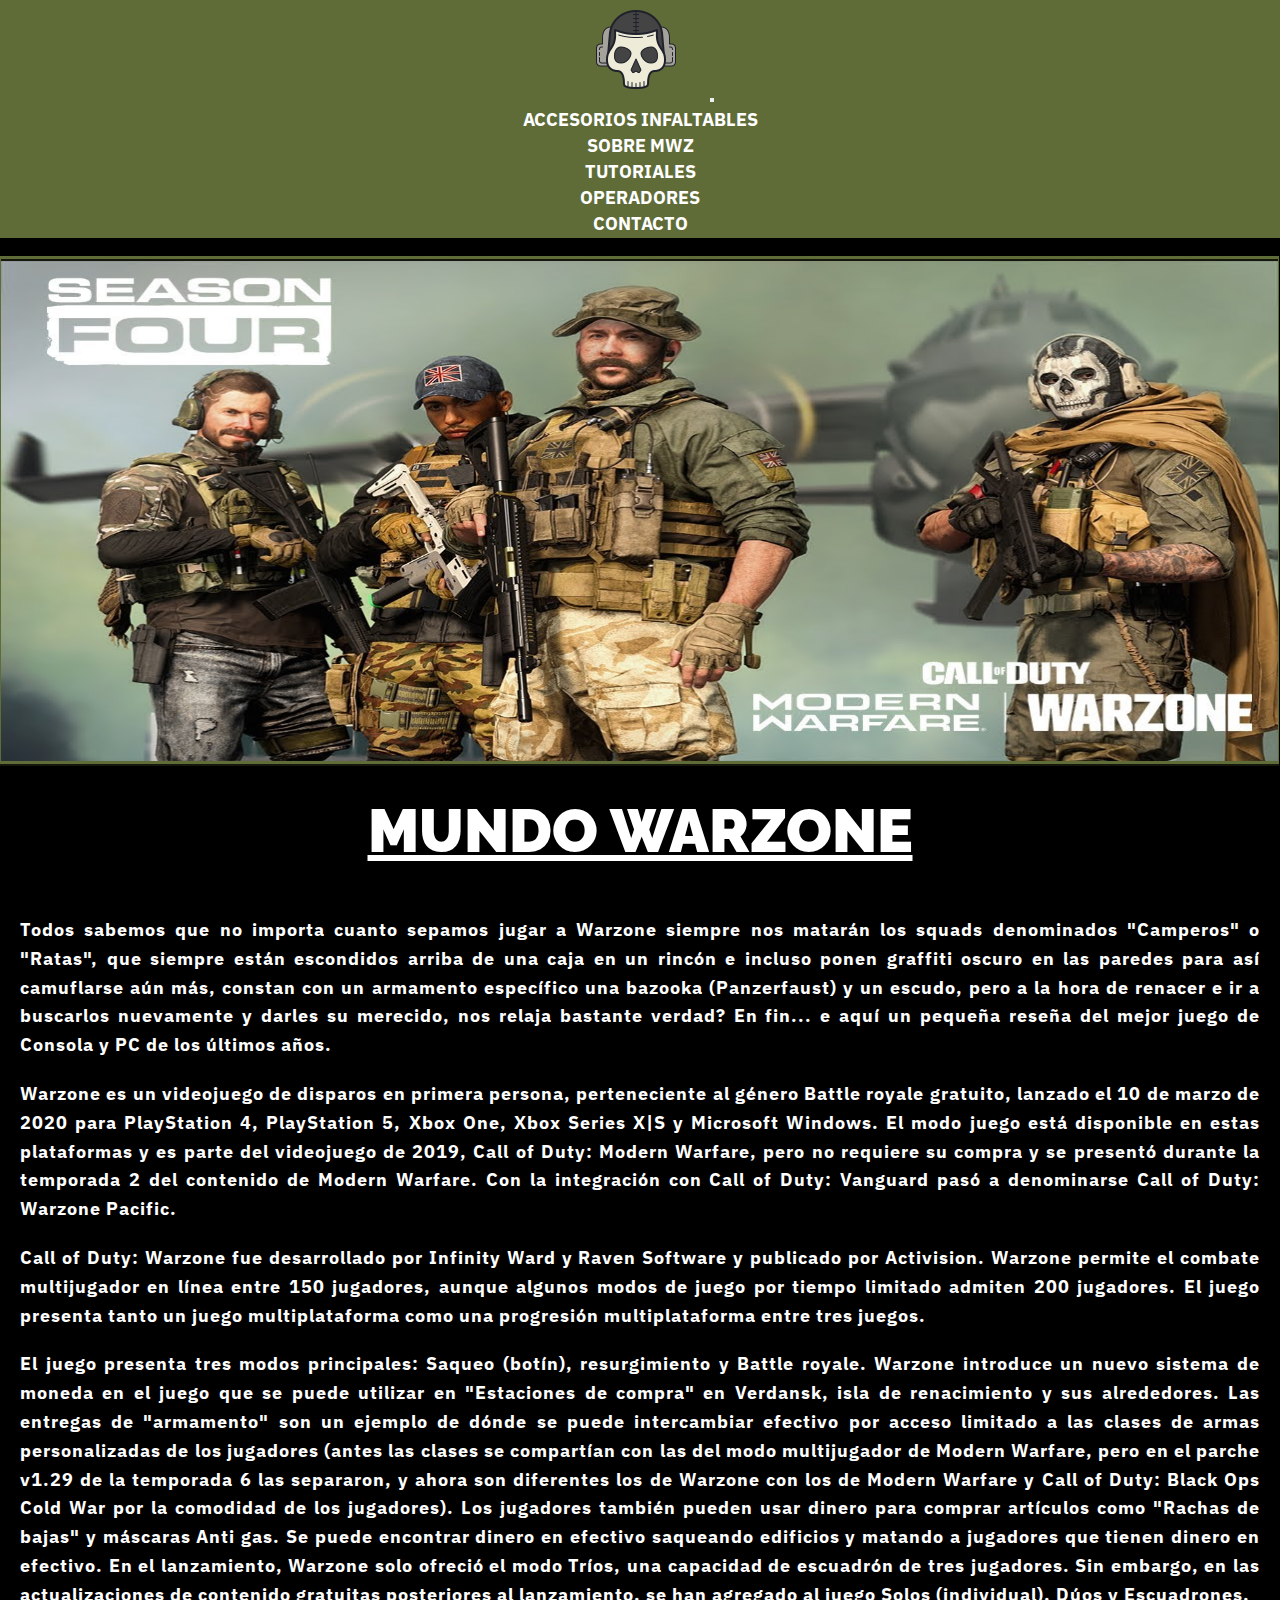
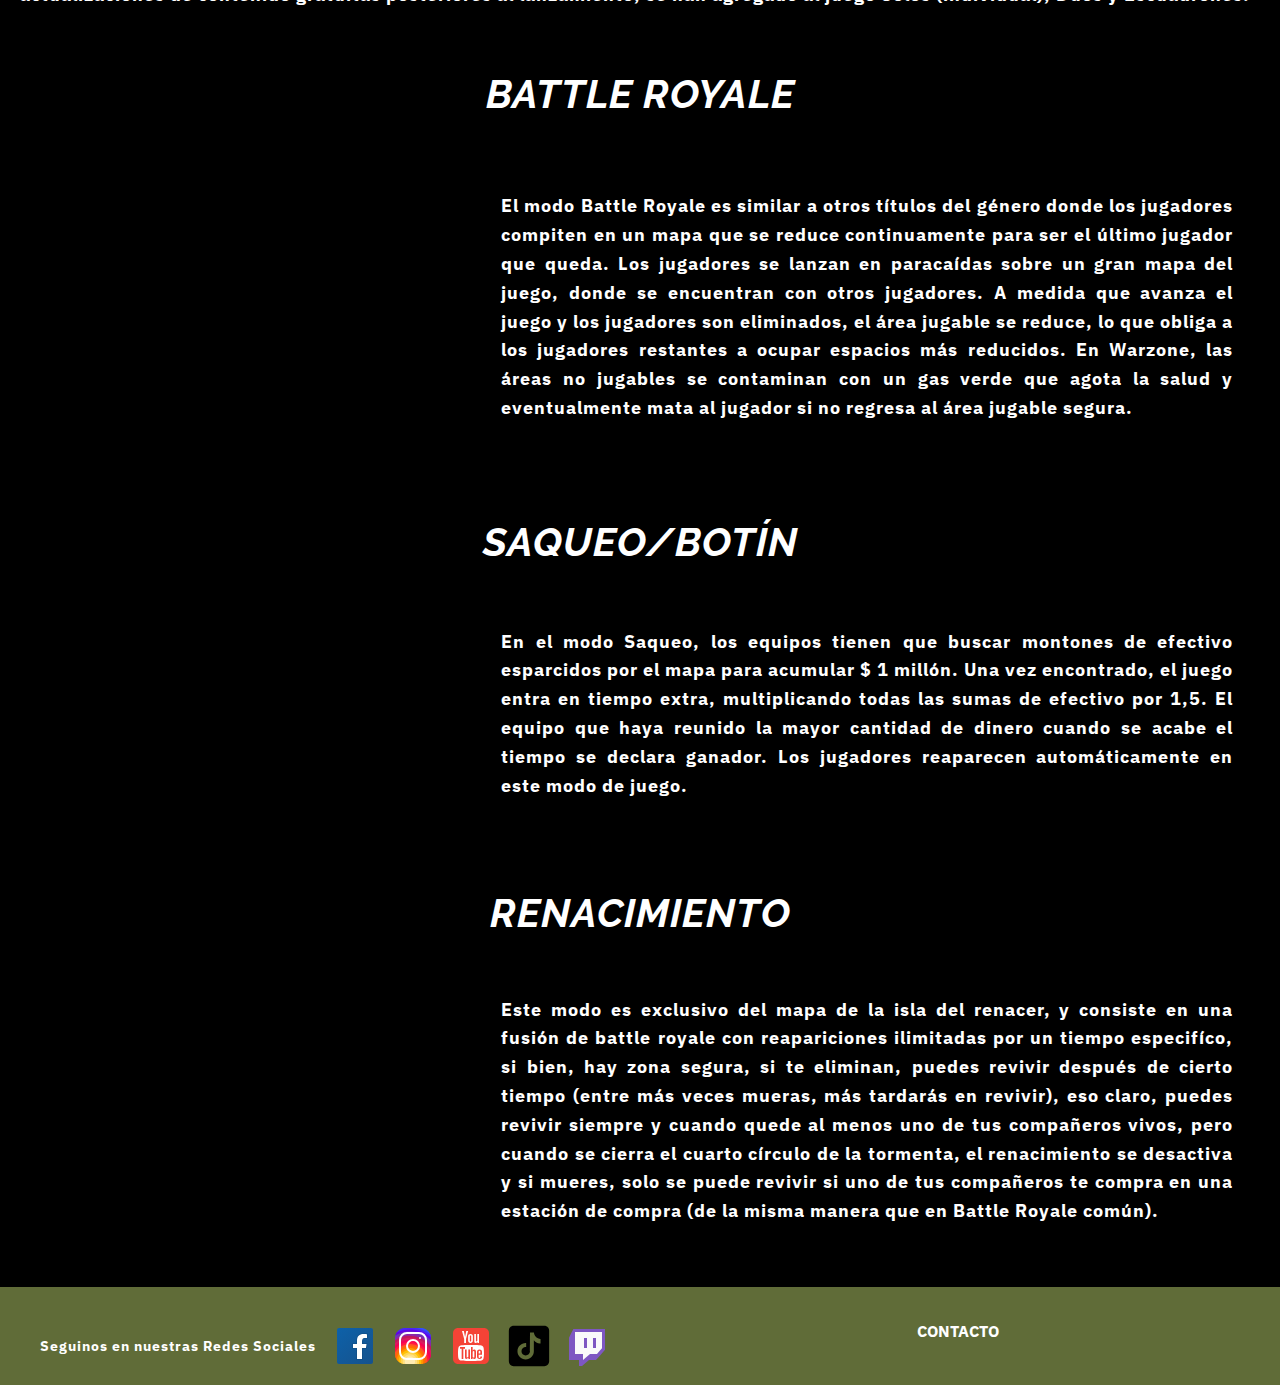
<file: index.html>
<!DOCTYPE html>
<html lang="en">

<head>
    <meta charset="UTF-8">
    <meta http-equiv="X-UA-Compatible" content="IE=edge">
    <meta name="viewport" content="width=device-width, initial-scale=1.0">
    <link rel="shortcut icon" href="./imagenes/faviconMwz.png" type="image/x-icon">
    <link href="https://unpkg.com/aos@2.3.1/dist/aos.css" rel="stylesheet">
    <link href="https://cdn.jsdelivr.net/npm/bootstrap@5.1.3/dist/css/bootstrap.min.css" rel="stylesheet" integrity="sha384-1BmE4kWBq78iYhFldvKuhfTAU6auU8tT94WrHftjDbrCEXSU1oBoqyl2QvZ6jIW3" crossorigin="anonymous">
    <link rel="stylesheet" href="./style/style.css">
    <title>Mundo Warzone</title>

</head>


<body>

 <header>
    
    <nav class="navbar navbar-expand-lg navbar-light header">

        <div class="container-fluid d-flex justify-content-center">

            <a class="navbar-brand" href="./index.html"><img class="w-100" src="./imagenes/icons8-call-of-duty-warzone-100.png" alt="Logo Mundo Warzone"></a>

            <button class="navbar-toggler" type="button" data-bs-toggle="collapse" data-bs-target="#navbarNav" aria-controls="navbarNav" aria-expanded="false" aria-label="Toggle navigation"><span class="navbar-toggler-icon"></span>

            </button>

            <div class="collapse navbar-collapse" id="navbarNav">

                <ul class="navbar-nav d-flex align-items-center">

                    <li class="nav-item nav">
                        <a class="nav-link active text-white" aria-current="page" href="./secciones/accesoriosinfaltables.html">ACCESORIOS INFALTABLES</a>
                    </li>

                    <li class="nav-item nav">
                        <a class="nav-link active text-white" href="./secciones/sobremwz.html">SOBRE MWZ</a>
                    </li>

                    <li class="nav-item nav">
                        <a class="nav-link active text-white" href="./secciones/tutoriales.html">TUTORIALES</a>
                    </li>

                    <li class="nav-item nav">
                        <a class="nav-link active text-white" href="./secciones/operadores.html">OPERADORES</a>
                    </li>

                    <li class="nav-item nav">
                        <a class="nav-link active text-white" href="./secciones/contacto.html">CONTACTO</a>
                    </li>

                </ul>

            </div>

        </div>

    </nav>

 </header>

    <!--TITULO-->
    
        
        <div> 
            <img class="imgInicio" src="./imagenes/Call-of-duty-modern-warfare-y-warzone-temporada-4-Gamersrd.jpeg" alt="Soldados armados">
        </div>         
    
        <main>
          <h1>MUNDO WARZONE</h1>
            <article>
             <p>Todos sabemos que no importa cuanto sepamos jugar a <span>Warzone</span> siempre nos matarán los squads denominados "Camperos" o "Ratas", que siempre están escondidos arriba de una caja en un rincón e incluso ponen graffiti oscuro en las paredes para así camuflarse aún más, constan con un armamento específico una bazooka (Panzerfaust) y un escudo, pero a la hora de renacer e ir a buscarlos nuevamente y darles su merecido, nos relaja bastante verdad? En fin... e aquí un pequeña reseña del mejor juego de Consola y PC de los últimos años.</p>
             <p><span>Warzone</span> es un videojuego de disparos en primera persona, perteneciente al género Battle royale gratuito, lanzado el 10 de marzo de 2020 para PlayStation 4, PlayStation 5, Xbox One, Xbox Series X|S y Microsoft Windows. El modo juego está disponible en estas plataformas y es parte del videojuego de 2019, Call of Duty: Modern Warfare, pero no requiere su compra y se presentó durante la temporada 2 del contenido de Modern Warfare. Con la integración con Call of Duty: Vanguard pasó a denominarse Call of Duty: Warzone Pacific.</p>
             <p>Call of Duty: <span>Warzone</span> fue desarrollado por Infinity Ward y Raven Software y publicado por Activision. <span>Warzone</span> permite el combate multijugador en línea entre 150 jugadores, aunque algunos modos de juego por tiempo limitado admiten 200 jugadores. El juego presenta tanto un juego multiplataforma como una progresión multiplataforma entre tres juegos.</p>
             <p>El juego presenta tres modos principales: Saqueo (botín), resurgimiento y Battle royale. <span>Warzone</span> introduce un nuevo sistema de moneda en el juego que se puede utilizar en "Estaciones de compra" en Verdansk, isla de renacimiento y sus alrededores. Las entregas de "armamento" son un ejemplo de dónde se puede intercambiar efectivo por acceso limitado a las clases de armas personalizadas de los jugadores (antes las clases se compartían con las del modo multijugador de Modern Warfare, pero en el parche v1.29 de la temporada 6 las separaron, y ahora son diferentes los de <span>Warzone</span> con los de Modern Warfare y Call of Duty: Black Ops Cold War por la comodidad de los jugadores). Los jugadores también pueden usar dinero para comprar artículos como "Rachas de bajas" y máscaras Anti gas. Se puede encontrar dinero en efectivo saqueando edificios y matando a jugadores que tienen dinero en efectivo. En el lanzamiento, <span>Warzone</span> solo ofreció el modo Tríos, una capacidad de escuadrón de tres jugadores. Sin embargo, en las actualizaciones de contenido gratuitas posteriores al lanzamiento, se han agregado al juego Solos (individual), Dúos y Escuadrones.</p>
            </article>
                  
            <article class="gridB">
                
                <div class="divBattle">
                    <img class="imgBattle" src="./imagenes/img.jpg" alt="Modo Battle Royale" data-aos="zoom-in">
                </div>

             <h2 class="titBattle">BATTLE ROYALE</h2>

                <section class="textBattle">
                    <p>El modo Battle Royale es similar a otros títulos del género donde los jugadores compiten en un mapa que se reduce continuamente para ser el último jugador que queda. Los jugadores se lanzan en paracaídas sobre un gran mapa del juego, donde se encuentran con otros jugadores. A medida que avanza el juego y los jugadores son eliminados, el área jugable se reduce, lo que obliga a los jugadores restantes a ocupar espacios más reducidos. En <span>Warzone</span>, las áreas no jugables se contaminan con un gas verde que agota la salud y eventualmente mata al jugador si no regresa al área jugable segura.</p>
                </section>
            </article>

            <article class="gridS">

                <div class="divSaqueo">
                    <img class="imgSaqueo" src="./imagenes/botin.jpg" alt="Modo Botín/Saqueo" data-aos="zoom-in">
                </div>
                
                <h2 class="titSaqueo">SAQUEO/BOTÍN</h2>

                <section class="textSaqueo">
                    <p>En el modo Saqueo, los equipos tienen que buscar montones de efectivo esparcidos por el mapa para acumular $ 1 millón. Una vez encontrado, el juego entra en tiempo extra, multiplicando todas las sumas de  efectivo por 1,5. El equipo que haya reunido la mayor cantidad de dinero cuando se acabe el tiempo se declara ganador. Los jugadores reaparecen automáticamente en este modo de juego.</p>
                </section>
            </article>

            <article class="gridR">

                <div class="divRenacimiento">
                    <img class="imgRenacimiento" src="./imagenes/rebirth-island-warzone1.jpg" alt="Modo Isla Renacimiento" data-aos="zoom-in">
                </div>

             <h2 class="titRenacimiento">RENACIMIENTO</h2>

                <section class="textRenacimiento">
                    <p>Este modo es exclusivo del mapa de la isla del renacer, y consiste en una fusión de battle royale con reapariciones ilimitadas por un tiempo especifíco, si bien, hay zona segura, si te eliminan, puedes revivir después de cierto tiempo (entre más veces mueras, más tardarás en revivir), eso claro, puedes revivir siempre y cuando quede al menos uno de tus compañeros vivos, pero cuando se cierra el cuarto círculo de la tormenta, el renacimiento se desactiva y si mueres, solo se puede revivir si uno de tus compañeros te compra en una estación de compra (de la misma manera que en Battle Royale común).</p>
                </section>
            </article>       
        </main>
        
        <footer>

            <article class="redes">
                
                <p class="tituloFooter">Seguinos en nuestras Redes Sociales</p>

                <img class="icon" src="./imagenes/faceFooter.svg" alt="Logo Facebook">

                <img class="icon" src="./imagenes/instaFooter.svg" alt="Logo Instagram">

                <img class="icon" src="./imagenes/ytbFooter.svg" alt="Logo YouTube">

                <img class="icon" src="./imagenes/tiktokFooter.svg" alt="Logo TikTok">

                <img class="icon" src="./imagenes/twitchFooter.svg" alt="Logo Twitch">

            </article>


            <nav class="navFooter">
                <ul>
                    <li class="nav-item nav">
                        <a class="nav-link active  text-white" href="./secciones/contacto.html">CONTACTO</a>
                    </li>
                </ul>
            </nav>

    </footer>

    <script src="https://unpkg.com/aos@2.3.1/dist/aos.js"></script>

    <script>
        AOS.init();
    </script>

            <script src="https://cdn.jsdelivr.net/npm/bootstrap@5.1.3/dist/js/bootstrap.bundle.min.js" integrity="sha384-ka7Sk0Gln4gmtz2MlQnikT1wXgYsOg+OMhuP+IlRH9sENBO0LRn5q+8nbTov4+1p" crossorigin="anonymous"></script>
    
</body>
</html>
</file>
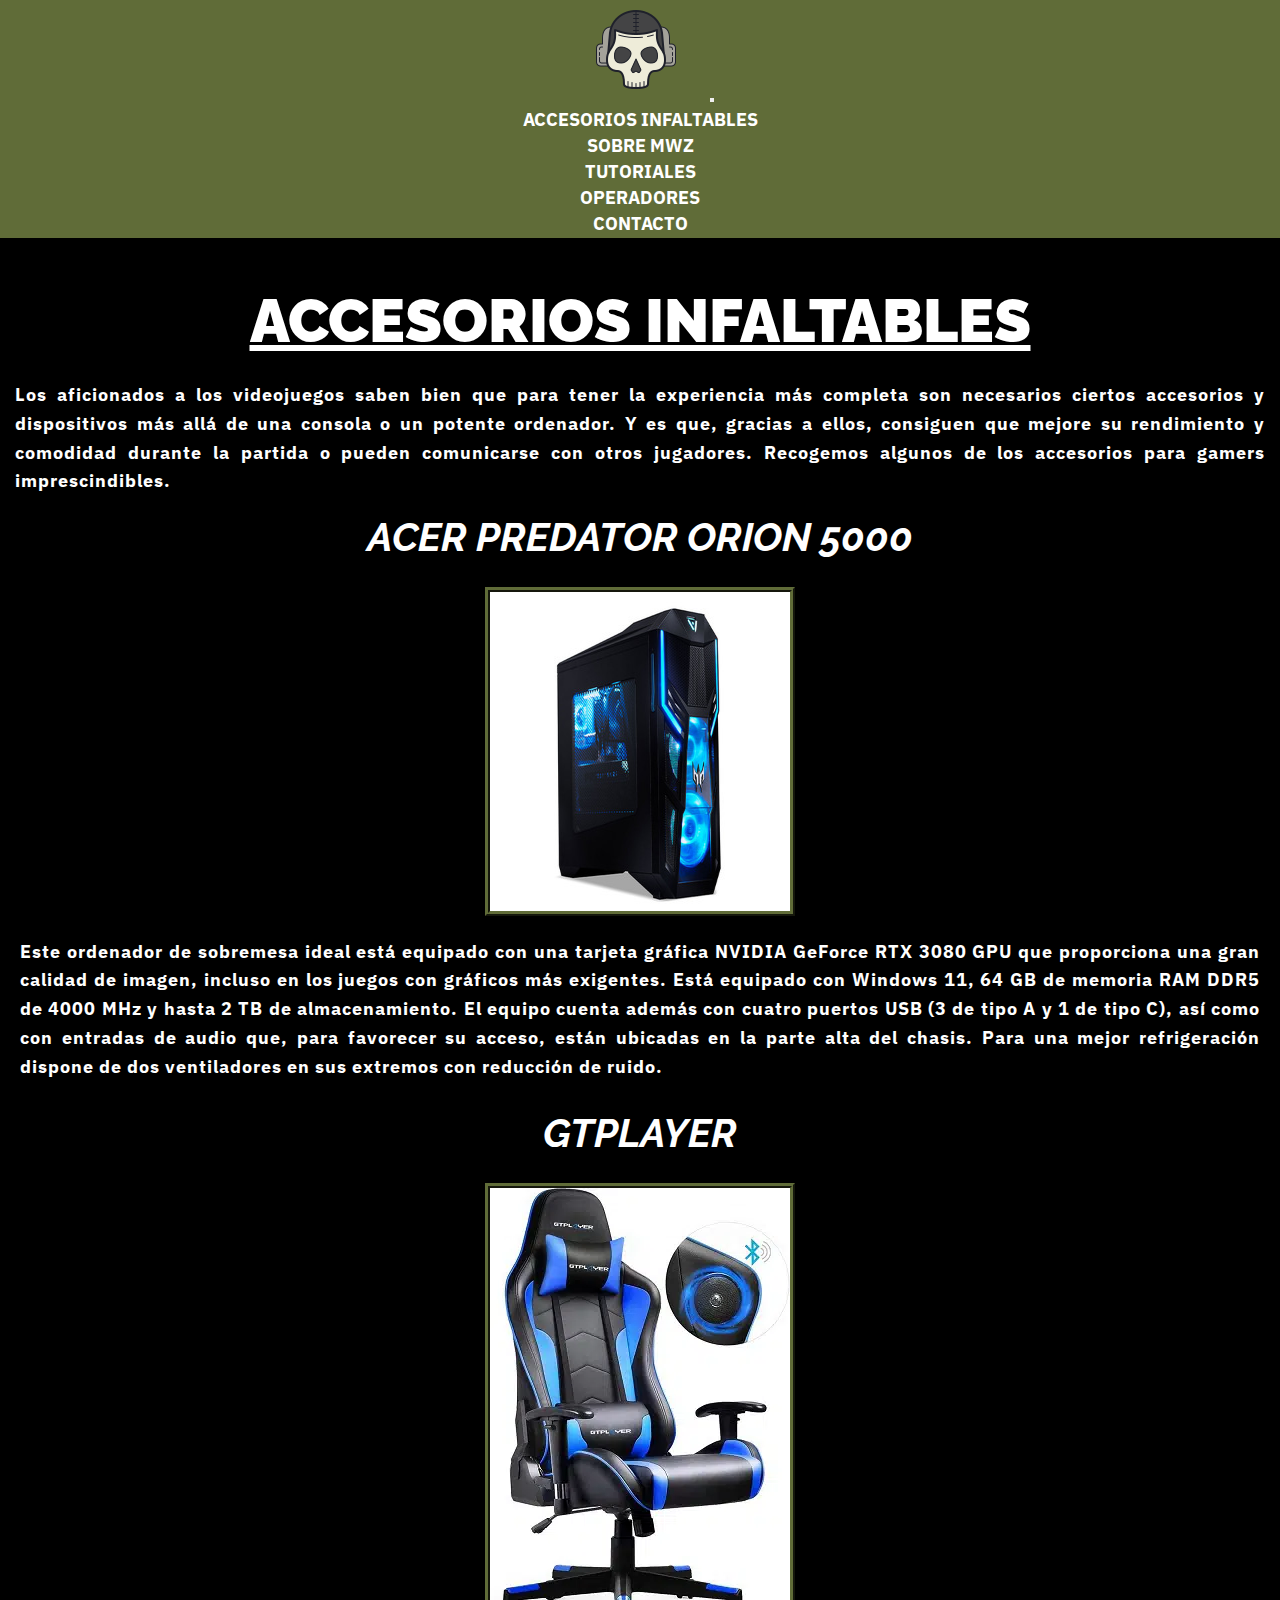
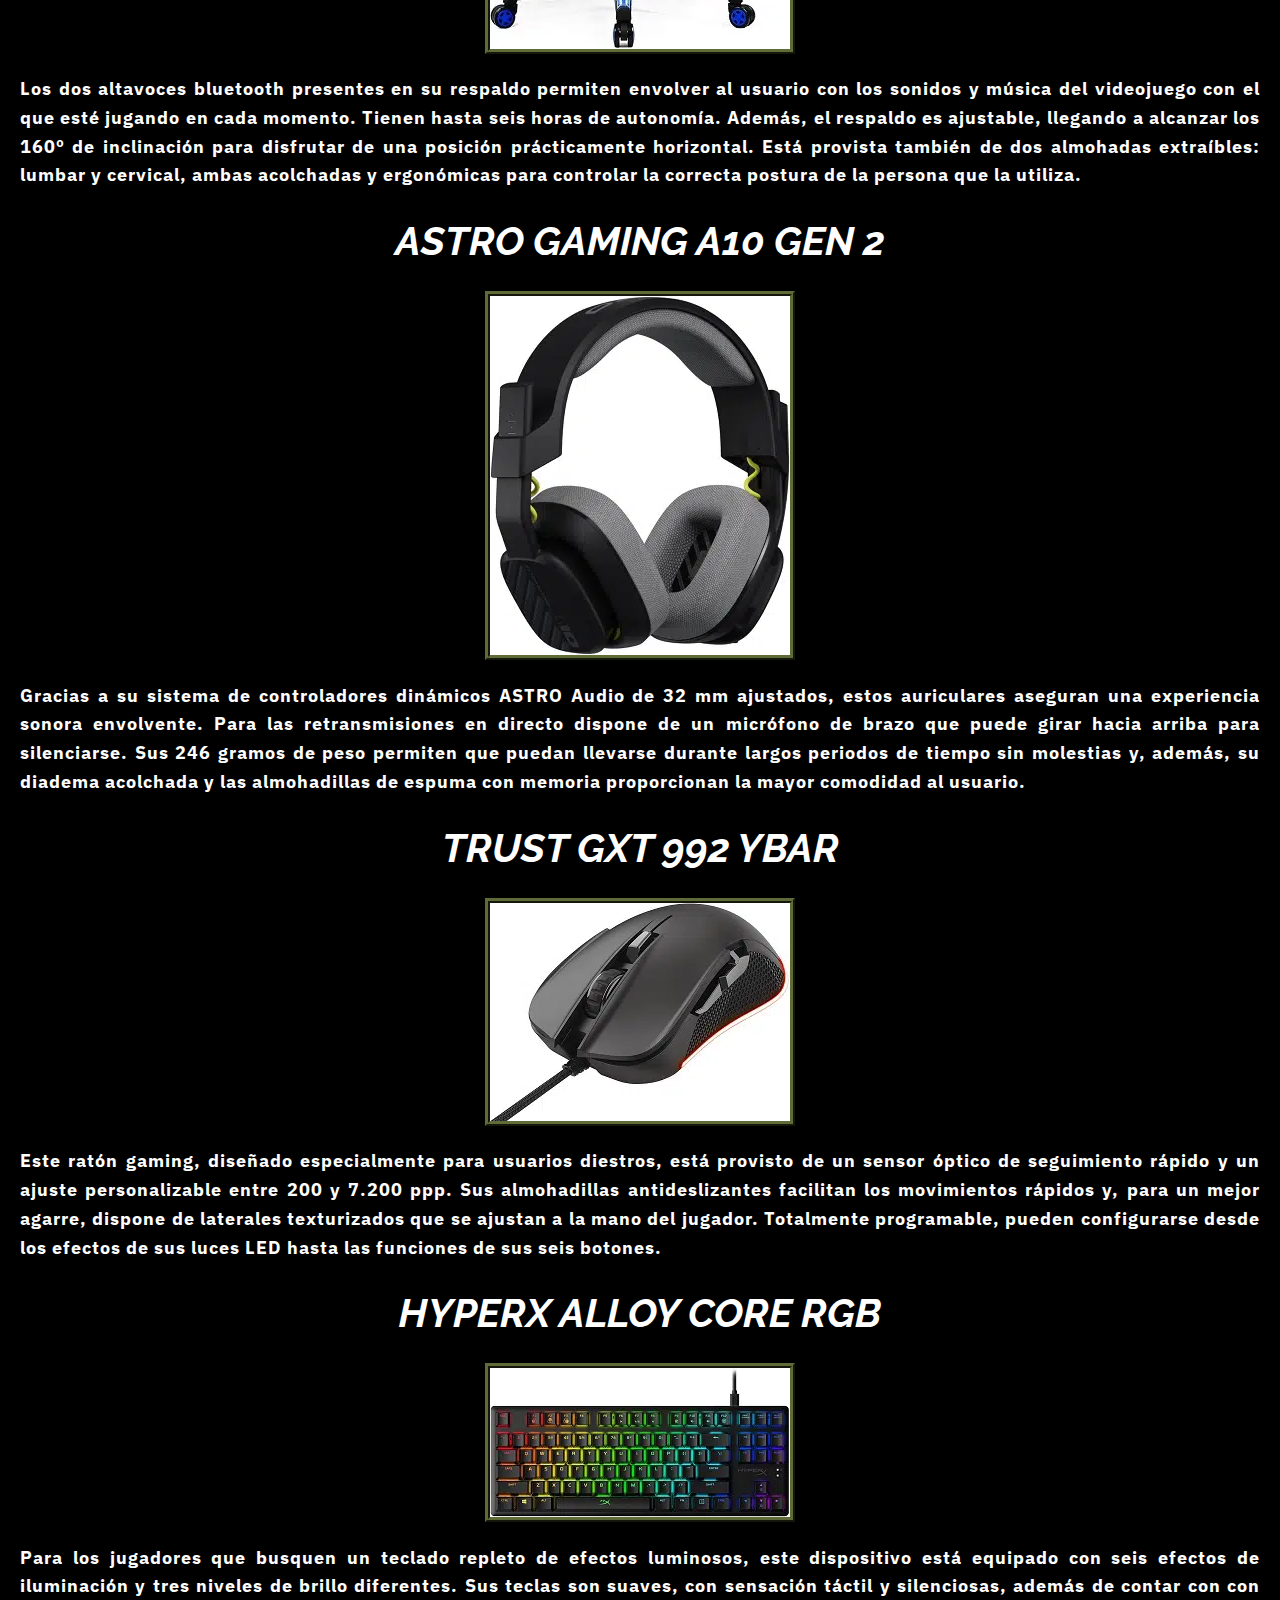
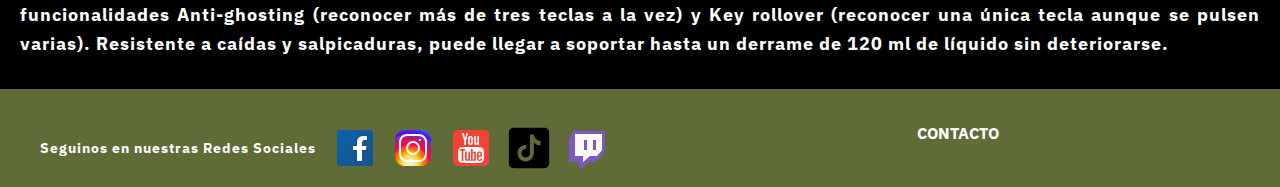
<file: secciones/accesoriosinfaltables.html>
<!DOCTYPE html>
<html lang="en">
<head>
    <meta charset="UTF-8">
    <meta http-equiv="X-UA-Compatible" content="IE=edge">
    <meta name="viewport" content="width=device-width, initial-scale=1.0">
    <link rel="shortcut icon" href="../imagenes/faviconMwz.png" type="image/x-icon">
    <link href="https://unpkg.com/aos@2.3.1/dist/aos.css" rel="stylesheet">
    <link href="https://cdn.jsdelivr.net/npm/bootstrap@5.1.3/dist/css/bootstrap.min.css" rel="stylesheet" integrity="sha384-1BmE4kWBq78iYhFldvKuhfTAU6auU8tT94WrHftjDbrCEXSU1oBoqyl2QvZ6jIW3" crossorigin="anonymous">
    <link rel="stylesheet" href="../style/style.css">
    <title>Accesorios Infaltables</title>
</head>

<body>

    <header>
    
        <nav class="navbar navbar-expand-lg navbar-light header">
    
            <div class="container-fluid justify-content-center">
    
                <a class="navbar-brand text-white" href="../index.html"><img src="../imagenes/icons8-call-of-duty-warzone-100.png" alt="Logo Mundo Warzone"></a>
    
                <button class="navbar-toggler" type="button" data-bs-toggle="collapse" data-bs-target="#navbarNav" aria-controls="navbarNav" aria-expanded="false" aria-label="Toggle navigation"><span class="navbar-toggler-icon"></span>
    
                </button>
    
                <div class="collapse navbar-collapse" id="navbarNav">
    
                    <ul class="navbar-nav d-flex align-items-center">
    
                        <li class="nav-item ">
                            <a class="nav-link active text-white" aria-current="page" href="../secciones/accesoriosinfaltables.html">ACCESORIOS INFALTABLES</a>
                        </li>
    
                        <li class="nav-item nav">
                            <a class="nav-link active text-white" href="../secciones/sobremwz.html">SOBRE MWZ</a>
                        </li>
    
                        <li class="nav-item nav">
                            <a class="nav-link active text-white" href="../secciones/tutoriales.html">TUTORIALES</a>
                        </li>
    
                        <li class="nav-item nav">
                            <a class="nav-link active text-white" href="../secciones/operadores.html">OPERADORES</a>
                        </li>
    
                        <li class="nav-item nav">
                            <a class="nav-link active text-white" href="../secciones/contacto.html">CONTACTO</a>
                        </li>
    
                    </ul>
    
                </div>
    
            </div>
    
        </nav>
    
    </header>
    
    <main>
        <h1>ACCESORIOS INFALTABLES</h1>
        <p>Los aficionados a los videojuegos saben bien que para tener la experiencia más completa son necesarios ciertos accesorios y dispositivos más allá de una consola o un potente ordenador. Y es que, gracias a ellos, consiguen que mejore su rendimiento y comodidad durante la partida o pueden comunicarse con otros jugadores. Recogemos algunos de los accesorios para gamers imprescindibles. </p>

        <h2 class="subtAcc">ACER PREDATOR ORION 5000</h2>

        <article class="flex-Acc">

            <div>
                <img class="imgAccInf" src="../imagenes/orion.jpg" alt="Ordenador de escritorio">
            </div>

            <p>Este ordenador de sobremesa ideal está equipado con una tarjeta gráfica NVIDIA GeForce RTX 3080 GPU que proporciona una gran calidad de imagen, incluso en los juegos con gráficos más exigentes. Está equipado con Windows 11, 64 GB de memoria RAM DDR5 de 4000 MHz y hasta 2 TB de almacenamiento. El equipo cuenta además con cuatro puertos USB (3 de tipo A y 1 de tipo C), así como con entradas de audio que, para favorecer su acceso, están ubicadas en la parte alta del chasis. Para una mejor refrigeración dispone de dos ventiladores en sus extremos con reducción de ruido.</p>
        </article>

        <h2 class="subtAcc">GTPLAYER</h2>

        <article class="flex-Acc">

            <div>
                <img class="imgSillaGamer" src="../imagenes/GTV-PLAYER-.jpg.webp" alt="Silla Gamer">
            </div>

            <p>Los dos altavoces bluetooth presentes en su respaldo permiten envolver al usuario con los sonidos y música del videojuego con el que esté jugando en cada momento. Tienen hasta seis horas de autonomía. Además, el respaldo es ajustable, llegando a alcanzar los 160º de inclinación para disfrutar de una posición prácticamente horizontal. Está provista también de dos almohadas extraíbles: lumbar y cervical, ambas acolchadas y ergonómicas para controlar la correcta postura de la persona que la utiliza.</p>
        </article>

        <h2 class="subtAcc">ASTRO GAMING A10 GEN 2</h2>

        <article class="flex-Acc">

            <div>
                <img class="imgSillaGamer" src="../imagenes/astro-gaming.jpg.webp" alt="Auriculares Gamer Inalambrico">
            </div>

            <p>Gracias a su sistema de controladores dinámicos ASTRO Audio de 32 mm ajustados, estos auriculares aseguran una experiencia sonora envolvente. Para las retransmisiones en directo dispone de un micrófono de brazo que puede girar hacia arriba para silenciarse. Sus 246 gramos de peso permiten que puedan llevarse durante largos periodos de tiempo sin molestias y, además, su diadema acolchada y las almohadillas de espuma con memoria proporcionan la mayor comodidad al usuario.</p>
        </article>

        <h2 class="subtAcc">TRUST GXT 992 YBAR</h2>

        <article class="flex-Acc">
            
            <div>
                <img class="imgSillaGamer" src="../imagenes/trust-raton-.jpg.webp" alt="Mouse Gamer">
            </div>

            <p>Este ratón gaming, diseñado especialmente para usuarios diestros, está provisto de un sensor óptico de seguimiento rápido y un ajuste personalizable entre 200 y 7.200 ppp. Sus almohadillas antideslizantes facilitan los movimientos rápidos y, para un mejor agarre, dispone de laterales texturizados que se ajustan a la mano del jugador. Totalmente programable, pueden configurarse desde los efectos de sus luces LED hasta las funciones de sus seis botones.</p>

        </article>

        <h2 class="subtAcc">HYPERX ALLOY CORE RGB</h2>

        <article class="flex-Acc">

            <div>
                <img class="imgSillaGamer" src="../imagenes/teclado-gamer.jpg.webp" alt="Teclado Gamer">
            </div>

            <p>Para los jugadores que busquen un teclado repleto de efectos luminosos, este dispositivo está equipado con seis efectos de iluminación y tres niveles de brillo diferentes. Sus teclas son suaves, con sensación táctil y silenciosas, además de contar con con funcionalidades Anti-ghosting (reconocer más de tres teclas a la vez) y Key rollover (reconocer una única tecla aunque se pulsen varias). Resistente a caídas y salpicaduras, puede llegar a soportar hasta un derrame de 120 ml de líquido sin deteriorarse.</p>
        </article>


    </main>
    
    <footer>

        <article class="redes"> 

            <p class="tituloFooter">Seguinos en nuestras Redes Sociales</p>

            <img class="icon" src="../imagenes/faceFooter.svg" alt="Logo Facebook">

            <img class="icon" src="../imagenes/instaFooter.svg" alt="Logo Instagram">

            <img class="icon" src="../imagenes/ytbFooter.svg" alt="Logo YouTube">

            <img class="icon" src="../imagenes/tiktokFooter.svg" alt="Logo TikTok">

            <img class="icon" src="../imagenes/twitchFooter.svg" alt="Logo Twitch">

        </article>


        <nav class="navFooter">
            <ul>
                <li class="nav-item nav">
                    <a class="nav-link active text-white" href="../secciones/contacto.html">CONTACTO</a>
                </li>
            </ul>
        </nav>

    </footer>

    <script src="https://unpkg.com/aos@2.3.1/dist/aos.js"></script>

    <script>
        AOS.init();
    </script>

    <script src="https://cdn.jsdelivr.net/npm/bootstrap@5.1.3/dist/js/bootstrap.bundle.min.js" integrity="sha384-ka7Sk0Gln4gmtz2MlQnikT1wXgYsOg+OMhuP+IlRH9sENBO0LRn5q+8nbTov4+1p" crossorigin="anonymous"></script>


</body>
</html>
</file>
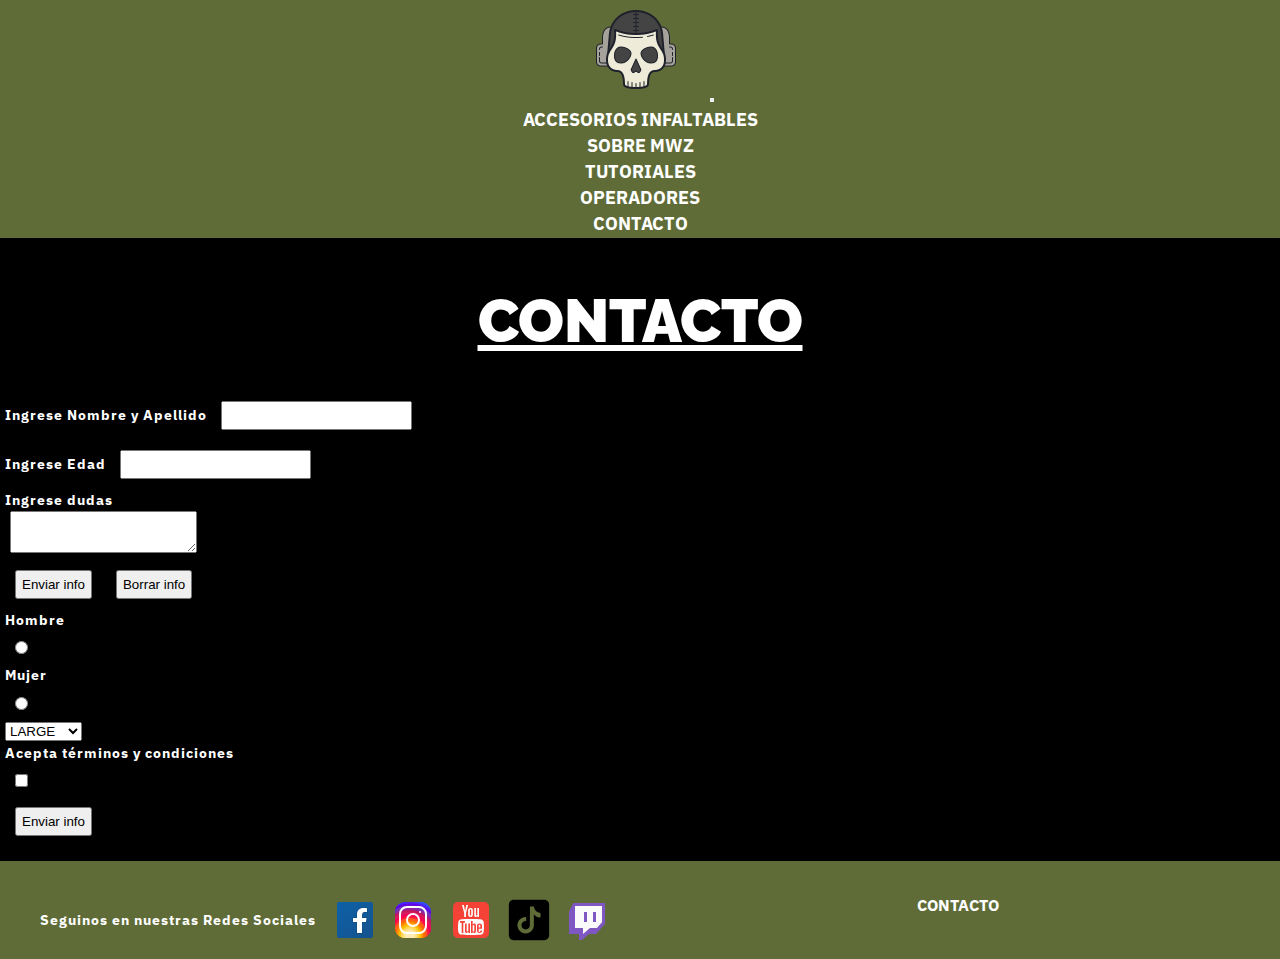
<file: secciones/contacto.html>
<!DOCTYPE html>
<html lang="en">
<head>
    <meta charset="UTF-8">
    <meta http-equiv="X-UA-Compatible" content="IE=edge">
    <meta name="viewport" content="width=device-width, initial-scale=1.0">
    <link rel="shortcut icon" href="../imagenes/faviconMwz.png" type="image/x-icon">
    <link href="https://unpkg.com/aos@2.3.1/dist/aos.css" rel="stylesheet">
    <link href="https://cdn.jsdelivr.net/npm/bootstrap@5.1.3/dist/css/bootstrap.min.css" rel="stylesheet" integrity="sha384-1BmE4kWBq78iYhFldvKuhfTAU6auU8tT94WrHftjDbrCEXSU1oBoqyl2QvZ6jIW3" crossorigin="anonymous">
    <link rel="stylesheet" href="../style/style.css">
    <title>Contacto</title>
</head>

<body>
    
    <header>
    
        <nav class="navbar navbar-expand-lg navbar-light header">
    
            <div class="container-fluid justify-content-center">
    
                <a class="navbar-brand text-white" href="../index.html"><img src="../imagenes/icons8-call-of-duty-warzone-100.png" alt="Logo Mundo Warzone"></a>
    
                <button class="navbar-toggler" type="button" data-bs-toggle="collapse" data-bs-target="#navbarNav" aria-controls="navbarNav" aria-expanded="false" aria-label="Toggle navigation"><span class="navbar-toggler-icon"></span>
    
                </button>
    
                <div class="collapse navbar-collapse" id="navbarNav">
    
                    <ul class="navbar-nav d-flex align-items-center">
    
                        <li class="nav-item ">
                            <a class="nav-link active text-white" aria-current="page" href="../secciones/accesoriosinfaltables.html">ACCESORIOS INFALTABLES</a>
                        </li>
    
                        <li class="nav-item nav">
                            <a class="nav-link active text-white" href="../secciones/sobremwz.html">SOBRE MWZ</a>
                        </li>
    
                        <li class="nav-item nav">
                            <a class="nav-link active text-white" href="../secciones/tutoriales.html">TUTORIALES</a>
                        </li>
    
                        <li class="nav-item nav">
                            <a class="nav-link active text-white" href="../secciones/operadores.html">OPERADORES</a>
                        </li>
    
                        <li class="nav-item nav">
                            <a class="nav-link active text-white" href="../secciones/contacto.html">CONTACTO</a>
                        </li>
    
                    </ul>
    
                </div>
    
            </div>
    
        </nav>
    
    </header>
     
	
    <!-- formulario de contacto -->
	<main class="">
        <h1>CONTACTO</h1>

		    <article>
			 <form action="#">
                <label for="nombre_apellido">Ingrese Nombre y Apellido</label>
                <input type="text" name="nombre_apellido" />
                <br>
                
                <label for="edad">Ingrese Edad</label>
                <input type="number" name="edad" />
                <br>
                
                <label for="observaciones">Ingrese dudas</label>
                <br>
                <textarea type="text" name="observaciones" ></textarea>
                <br>
                
                <input type="submit" value="Enviar info">
                <input type="reset" value="Borrar info">
                <br>
                
                <div>Hombre</div>
                <input type="radio" name="sexo" value="Hombre" />
                <div>Mujer</div>
                <input type="radio" name="Mujer" />
                <br>                             

                <select name="talles">
                    
                     <option value="L">LARGE</option>
                     <option value="M">MEDIUM</option>
                     <option value="S">SMALL</option>
                     <br>
                     
                </select>
                    <div>Acepta términos y condiciones</div>
                    
                    <input type="checkbox" name="acepta" value="1" />
                    <br>
                    <input type="submit" value="Enviar info" />

			     
		
            </article>
    
    </main>
    
    <footer>

        <article class="redes"> 

            <p class="tituloFooter">Seguinos en nuestras Redes Sociales</p>

            <img class="icon" src="../imagenes/faceFooter.svg" alt="Logo Facebook">

            <img class="icon" src="../imagenes/instaFooter.svg" alt="Logo Instagram">

            <img class="icon" src="../imagenes/ytbFooter.svg" alt="Logo YouTube">

            <img class="icon" src="../imagenes/tiktokFooter.svg" alt="Logo TikTok">

            <img class="icon" src="../imagenes/twitchFooter.svg" alt="Logo Twitch">

        </article>


        <nav class="navFooter">
            <ul>
                <li class="nav-item nav">
                    <a class="nav-link active text-white" href="../secciones/contacto.html">CONTACTO</a>
                </li>
            </ul>
        </nav>

    </footer>

    <script src="https://unpkg.com/aos@2.3.1/dist/aos.js"></script>

    <script>
        AOS.init();
    </script>

    <script src="https://cdn.jsdelivr.net/npm/bootstrap@5.1.3/dist/js/bootstrap.bundle.min.js" integrity="sha384-ka7Sk0Gln4gmtz2MlQnikT1wXgYsOg+OMhuP+IlRH9sENBO0LRn5q+8nbTov4+1p" crossorigin="anonymous"></script>



</body>
</html>
</file>
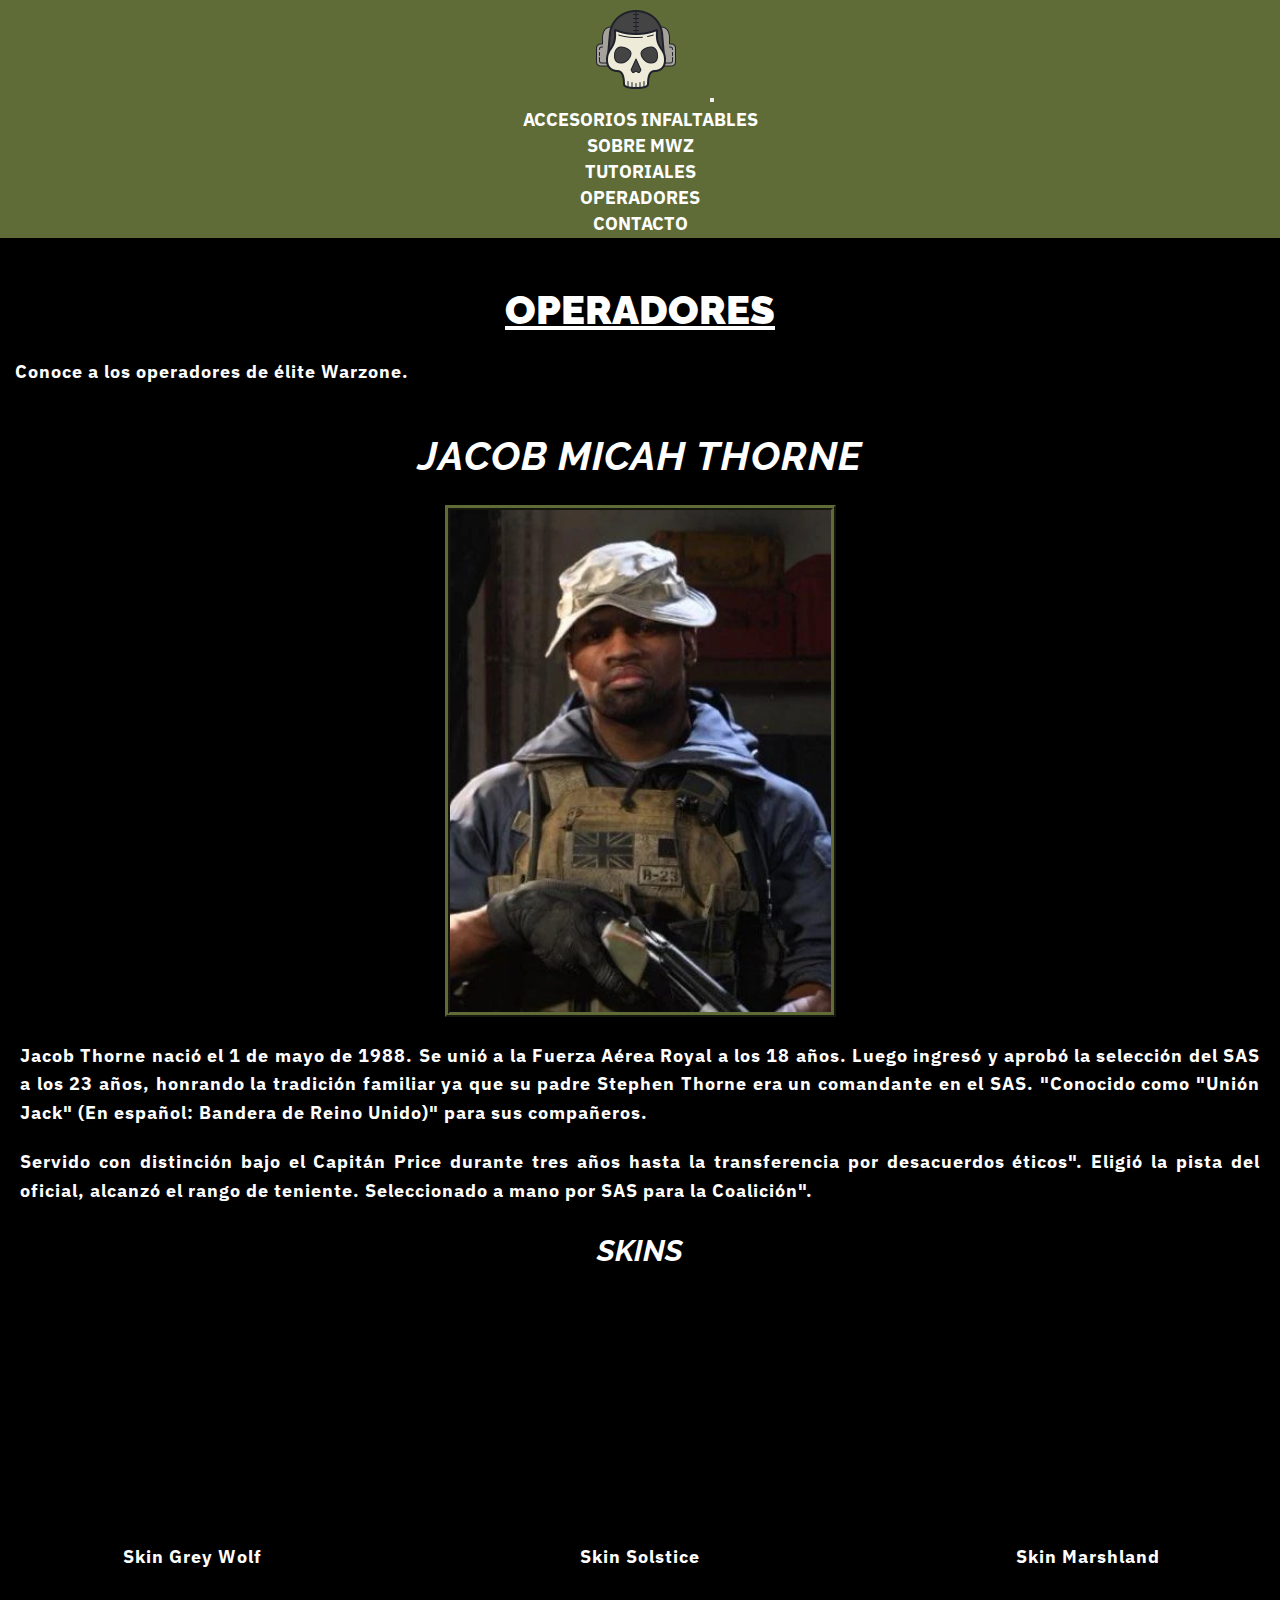
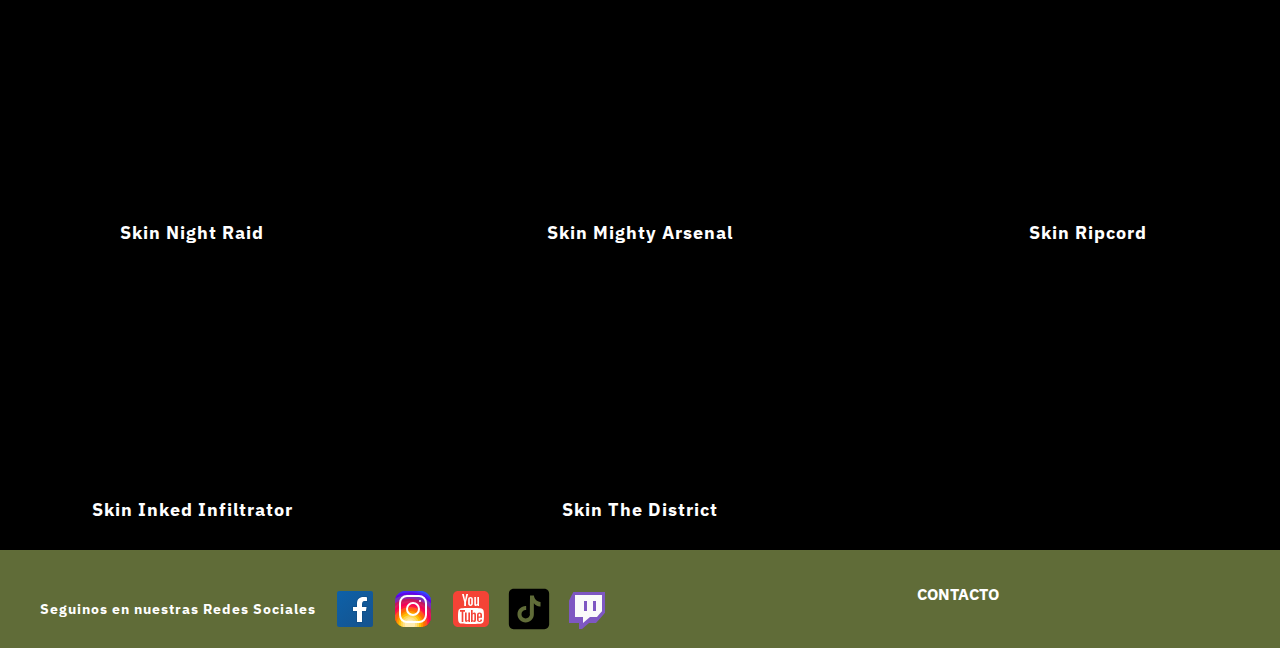
<file: secciones/operadores.html>
<!DOCTYPE html>
<html lang="en">
<head>
    <meta charset="UTF-8">
    <meta http-equiv="X-UA-Compatible" content="IE=edge">
    <meta name="viewport" content="width=device-width, initial-scale=1.0">
    <link rel="shortcut icon" href="../imagenes/faviconMwz.png" type="image/x-icon">
    <link href="https://unpkg.com/aos@2.3.1/dist/aos.css" rel="stylesheet">
    <link href="https://cdn.jsdelivr.net/npm/bootstrap@5.1.3/dist/css/bootstrap.min.css" rel="stylesheet" integrity="sha384-1BmE4kWBq78iYhFldvKuhfTAU6auU8tT94WrHftjDbrCEXSU1oBoqyl2QvZ6jIW3" crossorigin="anonymous">
    <link rel="stylesheet" href="../style/style.css">
    <title>Operadores</title>
</head>

<body>
    
    <header>
    
        <nav class="navbar navbar-expand-lg navbar-light header">
    
            <div class="container-fluid justify-content-center">
    
                <a class="navbar-brand text-white" href="../index.html"><img src="../imagenes/icons8-call-of-duty-warzone-100.png" alt="Logo Mundo Warzone"></a>
    
                <button class="navbar-toggler" type="button" data-bs-toggle="collapse" data-bs-target="#navbarNav" aria-controls="navbarNav" aria-expanded="false" aria-label="Toggle navigation"><span class="navbar-toggler-icon"></span>
    
                </button>
    
                <div class="collapse navbar-collapse" id="navbarNav">
    
                    <ul class="navbar-nav d-flex align-items-center">
    
                        <li class="nav-item ">
                            <a class="nav-link active text-white" aria-current="page" href="../secciones/accesoriosinfaltables.html">ACCESORIOS INFALTABLES</a>
                        </li>
    
                        <li class="nav-item nav">
                            <a class="nav-link active text-white" href="../secciones/sobremwz.html">SOBRE MWZ</a>
                        </li>
    
                        <li class="nav-item nav">
                            <a class="nav-link active text-white" href="../secciones/tutoriales.html">TUTORIALES</a>
                        </li>
    
                        <li class="nav-item nav">
                            <a class="nav-link active text-white" href="../secciones/operadores.html">OPERADORES</a>
                        </li>
    
                        <li class="nav-item nav">
                            <a class="nav-link active text-white" href="../secciones/contacto.html">CONTACTO</a>
                        </li>
    
                    </ul>
    
                </div>
    
            </div>
    
        </nav>
    
    </header>

    <main>
        <h1 class="titO">OPERADORES</h1>
        <p>Conoce a los operadores de élite <span>Warzone</span>.</p>
        
        <article>

            <h2 class="subtAcc subJ">JACOB MICAH THORNE</h2>

            <div class="divJacob">
                <img class="imgJacob" src="../imagenes/skinJacob/jacobThorne.webp" alt="Soldado Jacob con un arma">
            </div>
            
             <p>Jacob Thorne nació el 1 de mayo de 1988. Se unió a la Fuerza Aérea Royal a los 18 años. Luego ingresó y aprobó la selección del SAS a los 23 años, honrando la tradición familiar ya que su padre Stephen Thorne era un comandante en el SAS. "Conocido como "Unión Jack" (En español: Bandera de Reino Unido)" para sus compañeros. <p>Servido con distinción bajo el Capitán Price durante tres años hasta la transferencia por desacuerdos éticos". Eligió la pista del oficial, alcanzó el rango de teniente. Seleccionado a mano por SAS para la Coalición".</p>
            
        </article>

            <h3 class="subSkins">SKINS</h3>
            <section class="skins">
             
                <div>
                 <img class="img1" src="../imagenes/skinJacob/Skin_Grey_Wolf.webp" alt="Skin Grey Wolf" data-aos="zoom-in">
                 <p class="text">Skin Grey Wolf</p>
                </div>
                <div>
                 <img class="img2" src="../imagenes/skinJacob/Skin_Solstice_(2).webp" alt="Skin Solstice" data-aos="zoom-in">
                 <p class="text">Skin Solstice</p>
                </div>
                <div>
                 <img class="img3" src="../imagenes/skinJacob/Skin_Marshland.webp" alt="Skin Marshland" data-aos="zoom-in">
                 <p class="text">Skin Marshland</p>
                </div>
                <div>
                 <img class="img4" src="../imagenes/skinJacob/Skin_Night_Raid_(2).webp" alt="Skin Night Raid" data-aos="zoom-in">
                 <p class="text">Skin Night Raid</p>
                </div>
                <div>
                 <img class="img5" src="../imagenes/skinJacob/Skin_Mighty_Arsenal.webp" alt="Skin Mighty Arsena" data-aos="zoom-in">
                 <p class="text">Skin Mighty Arsenal</p>
                </div>
                <div>
                 <img class="img6" src="../imagenes/skinJacob/Skin_Ripcord.webp" alt="Skin Ripcord" data-aos="zoom-in">
                 <p class="text">Skin Ripcord</p>
                </div>
                <div>
                 <img class="img7" src="../imagenes/skinJacob/Skin_Inked_Infiltrator.webp" alt="Skin Inked Infiltrator" data-aos="zoom-in">
                 <p class="text">Skin Inked Infiltrator</p>
                </div>
                <div>
                 <img class="img8" src="../imagenes/skinJacob/Skin_The_District.webp" alt="Skin The District" data-aos="zoom-in">
                 <p class="text" >Skin The District</p>
                </div>
            </section> 
    </main>

    <footer>
        <article class="redes"> 
            <p class="tituloFooter">Seguinos en nuestras Redes Sociales</p>

         <img class="icon" src="../imagenes/faceFooter.svg" alt="Logo Facebook">
         <img class="icon" src="../imagenes/instaFooter.svg" alt="Logo Instagram">
         <img class="icon" src="../imagenes/ytbFooter.svg" alt="Logo YouTube">
         <img class="icon" src="../imagenes/tiktokFooter.svg" alt="Logo TikTok">
         <img class="icon" src="../imagenes/twitchFooter.svg" alt="Logo Twitch">
        </article>


        <nav class="navFooter">
            <ul>
                <li class="nav-item nav">
                    <a class="nav-link active text-white" href="../secciones/contacto.html">CONTACTO</a>
                </li>
            </ul>
        </nav>

    </footer>

    <script src="https://unpkg.com/aos@2.3.1/dist/aos.js"></script>

    <script>
        AOS.init();
    </script>

    <script src="https://cdn.jsdelivr.net/npm/bootstrap@5.1.3/dist/js/bootstrap.bundle.min.js" integrity="sha384-ka7Sk0Gln4gmtz2MlQnikT1wXgYsOg+OMhuP+IlRH9sENBO0LRn5q+8nbTov4+1p" crossorigin="anonymous"></script>

</body>
</html>
</file>
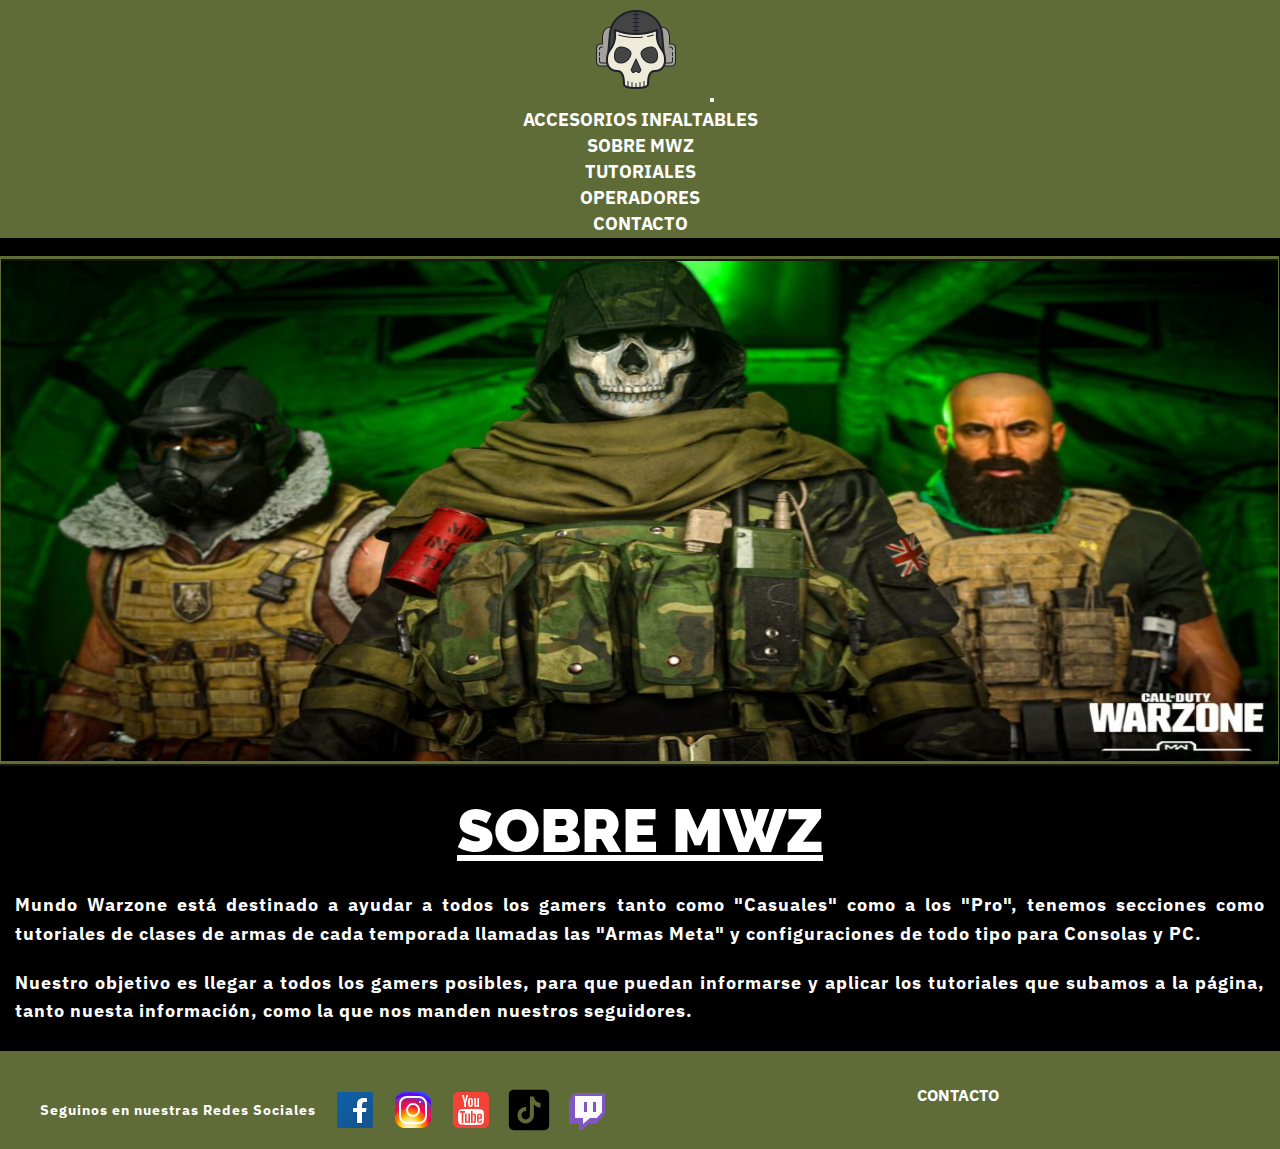
<file: secciones/sobremwz.html>
<!DOCTYPE html>
<html lang="en">
<head>
    <meta charset="UTF-8">
    <meta http-equiv="X-UA-Compatible" content="IE=edge">
    <meta name="viewport" content="width=device-width, initial-scale=1.0">
    <link rel="shortcut icon" href="../imagenes/faviconMwz.png" type="image/x-icon">
    <link href="https://unpkg.com/aos@2.3.1/dist/aos.css" rel="stylesheet">
    <link href="https://cdn.jsdelivr.net/npm/bootstrap@5.1.3/dist/css/bootstrap.min.css" rel="stylesheet" integrity="sha384-1BmE4kWBq78iYhFldvKuhfTAU6auU8tT94WrHftjDbrCEXSU1oBoqyl2QvZ6jIW3" crossorigin="anonymous">
    <link rel="stylesheet" href="../style/style.css">
    <title>Sobre MWZ</title>
</head>

<body>
    <header>
    
        <nav class="navbar navbar-expand-lg navbar-light header">
    
            <div class="container-fluid justify-content-center">
    
                <a class="navbar-brand text-white" href="../index.html"><img src="../imagenes/icons8-call-of-duty-warzone-100.png" alt="Logo Mundo Warzone"></a>
    
                <button class="navbar-toggler" type="button" data-bs-toggle="collapse" data-bs-target="#navbarNav" aria-controls="navbarNav" aria-expanded="false" aria-label="Toggle navigation"><span class="navbar-toggler-icon"></span>
    
                </button>
    
                <div class="collapse navbar-collapse" id="navbarNav">
    
                    <ul class="navbar-nav d-flex align-items-center">
    
                        <li class="nav-item ">
                            <a class="nav-link active text-white" aria-current="page" href="../secciones/accesoriosinfaltables.html">ACCESORIOS INFALTABLES</a>
                        </li>
    
                        <li class="nav-item nav">
                            <a class="nav-link active text-white" href="../secciones/sobremwz.html">SOBRE MWZ</a>
                        </li>
    
                        <li class="nav-item nav">
                            <a class="nav-link active text-white" href="../secciones/tutoriales.html">TUTORIALES</a>
                        </li>
    
                        <li class="nav-item nav">
                            <a class="nav-link active text-white" href="../secciones/operadores.html">OPERADORES</a>
                        </li>
    
                        <li class="nav-item nav">
                            <a class="nav-link active text-white" href="../secciones/contacto.html">CONTACTO</a>
                        </li>
    
                    </ul>
    
                </div>
    
            </div>
    
        </nav>
    
    </header>

    <main>
        <div>
            <img class="imgInicio" src="../imagenes/warzone.jpg" alt="Soldado a punto de saltar de un avion">
        </div>

        <h1>SOBRE MWZ</h1>
        <p>Mundo Warzone está destinado a ayudar a todos los gamers tanto como "Casuales" como a los "Pro", tenemos secciones como tutoriales de clases de armas de cada temporada llamadas las "Armas Meta" y configuraciones de todo tipo para Consolas y PC.</p>
        <p>Nuestro objetivo es llegar a todos los gamers posibles, para que puedan informarse y aplicar los tutoriales que subamos a la página, tanto nuesta información, como la que nos manden nuestros seguidores.</p>

    </main>

    <footer>

        <article class="redes"> 

            <p class="tituloFooter">Seguinos en nuestras Redes Sociales</p>

            <img class="icon" src="../imagenes/faceFooter.svg" alt="Logo Facebook">

            <img class="icon" src="../imagenes/instaFooter.svg" alt="Logo Instagram">

            <img class="icon" src="../imagenes/ytbFooter.svg" alt="Logo YouTube">

            <img class="icon" src="../imagenes/tiktokFooter.svg" alt="Logo TikTok">

            <img class="icon" src="../imagenes/twitchFooter.svg" alt="Logo Twitch">

        </article>


        <nav class="navFooter">
            <ul>
                <li class="nav-item nav">
                    <a class="nav-link active text-white" href="../secciones/contacto.html">CONTACTO</a>
                </li>
            </ul>
        </nav>

    </footer>

    <script src="https://unpkg.com/aos@2.3.1/dist/aos.js"></script>

    <script>
        AOS.init();
    </script>

    <script src="https://cdn.jsdelivr.net/npm/bootstrap@5.1.3/dist/js/bootstrap.bundle.min.js" integrity="sha384-ka7Sk0Gln4gmtz2MlQnikT1wXgYsOg+OMhuP+IlRH9sENBO0LRn5q+8nbTov4+1p" crossorigin="anonymous"></script>



</body>
</html>
</file>
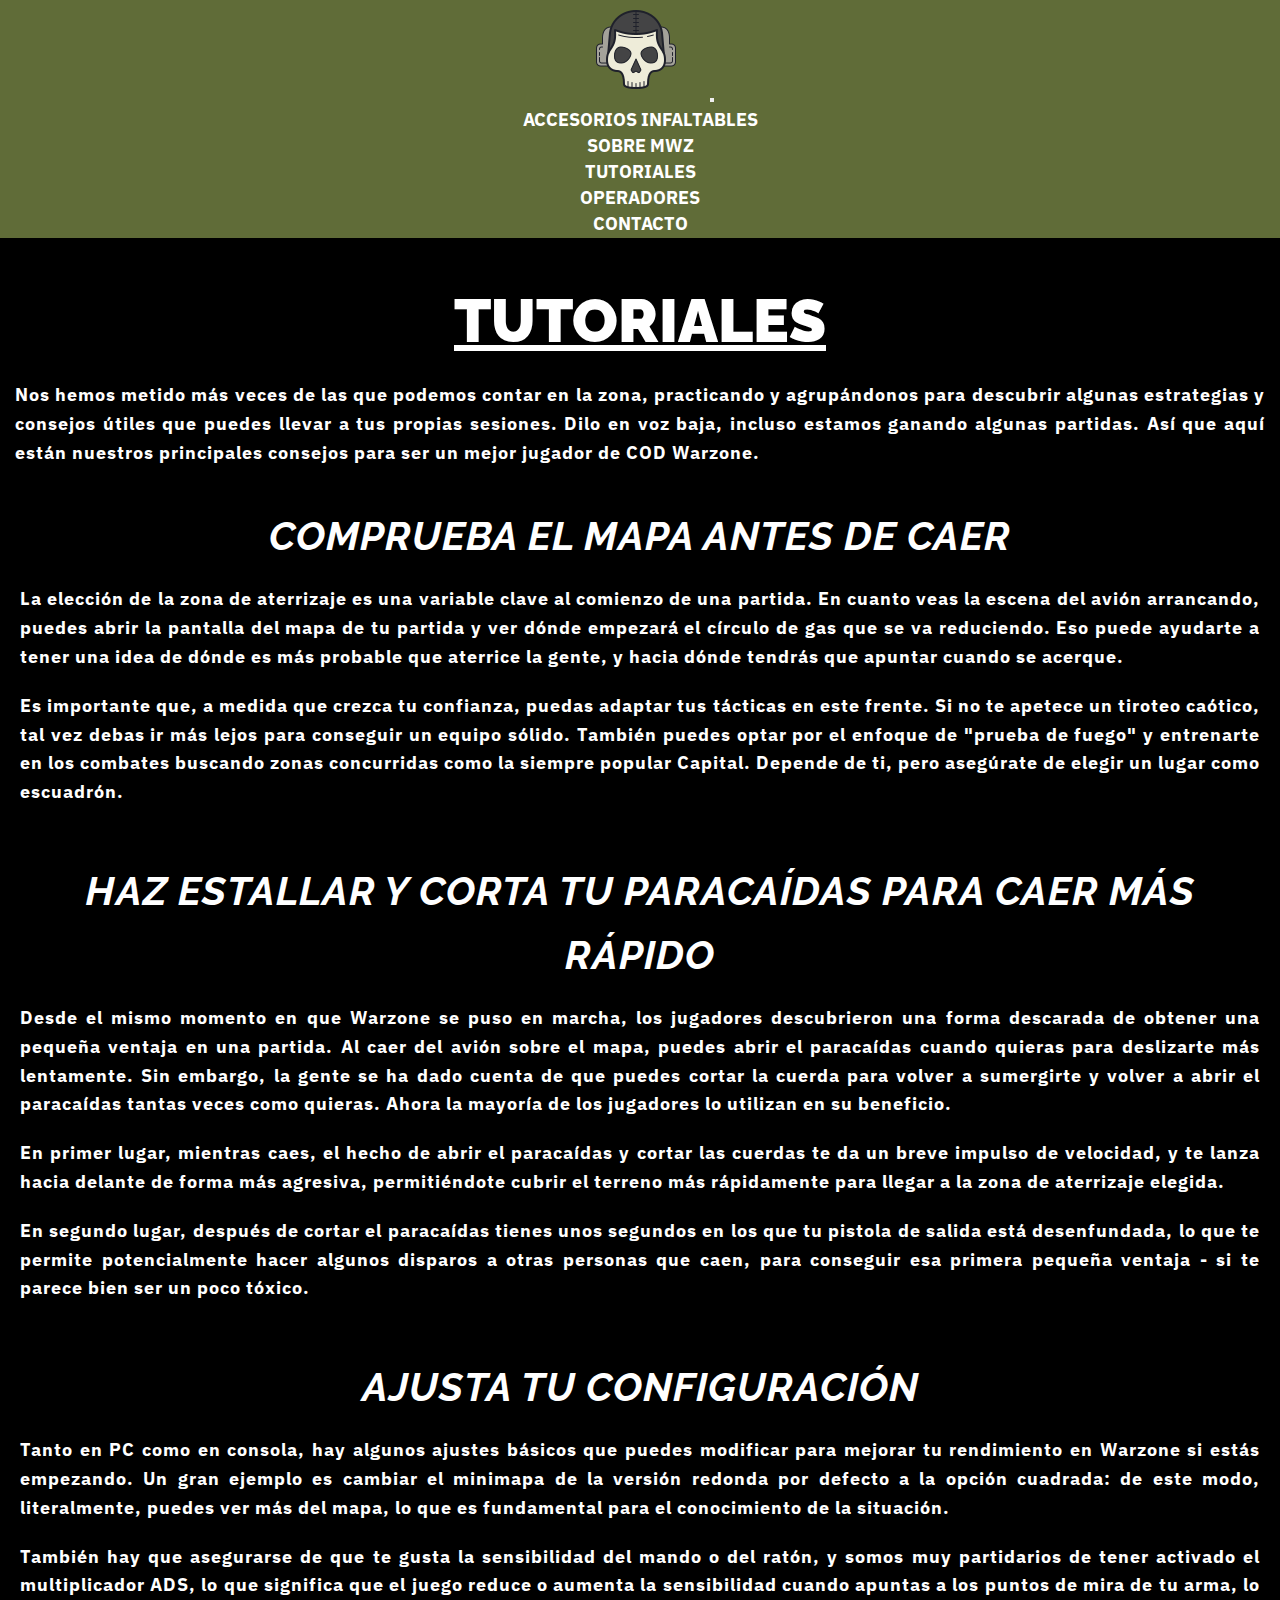
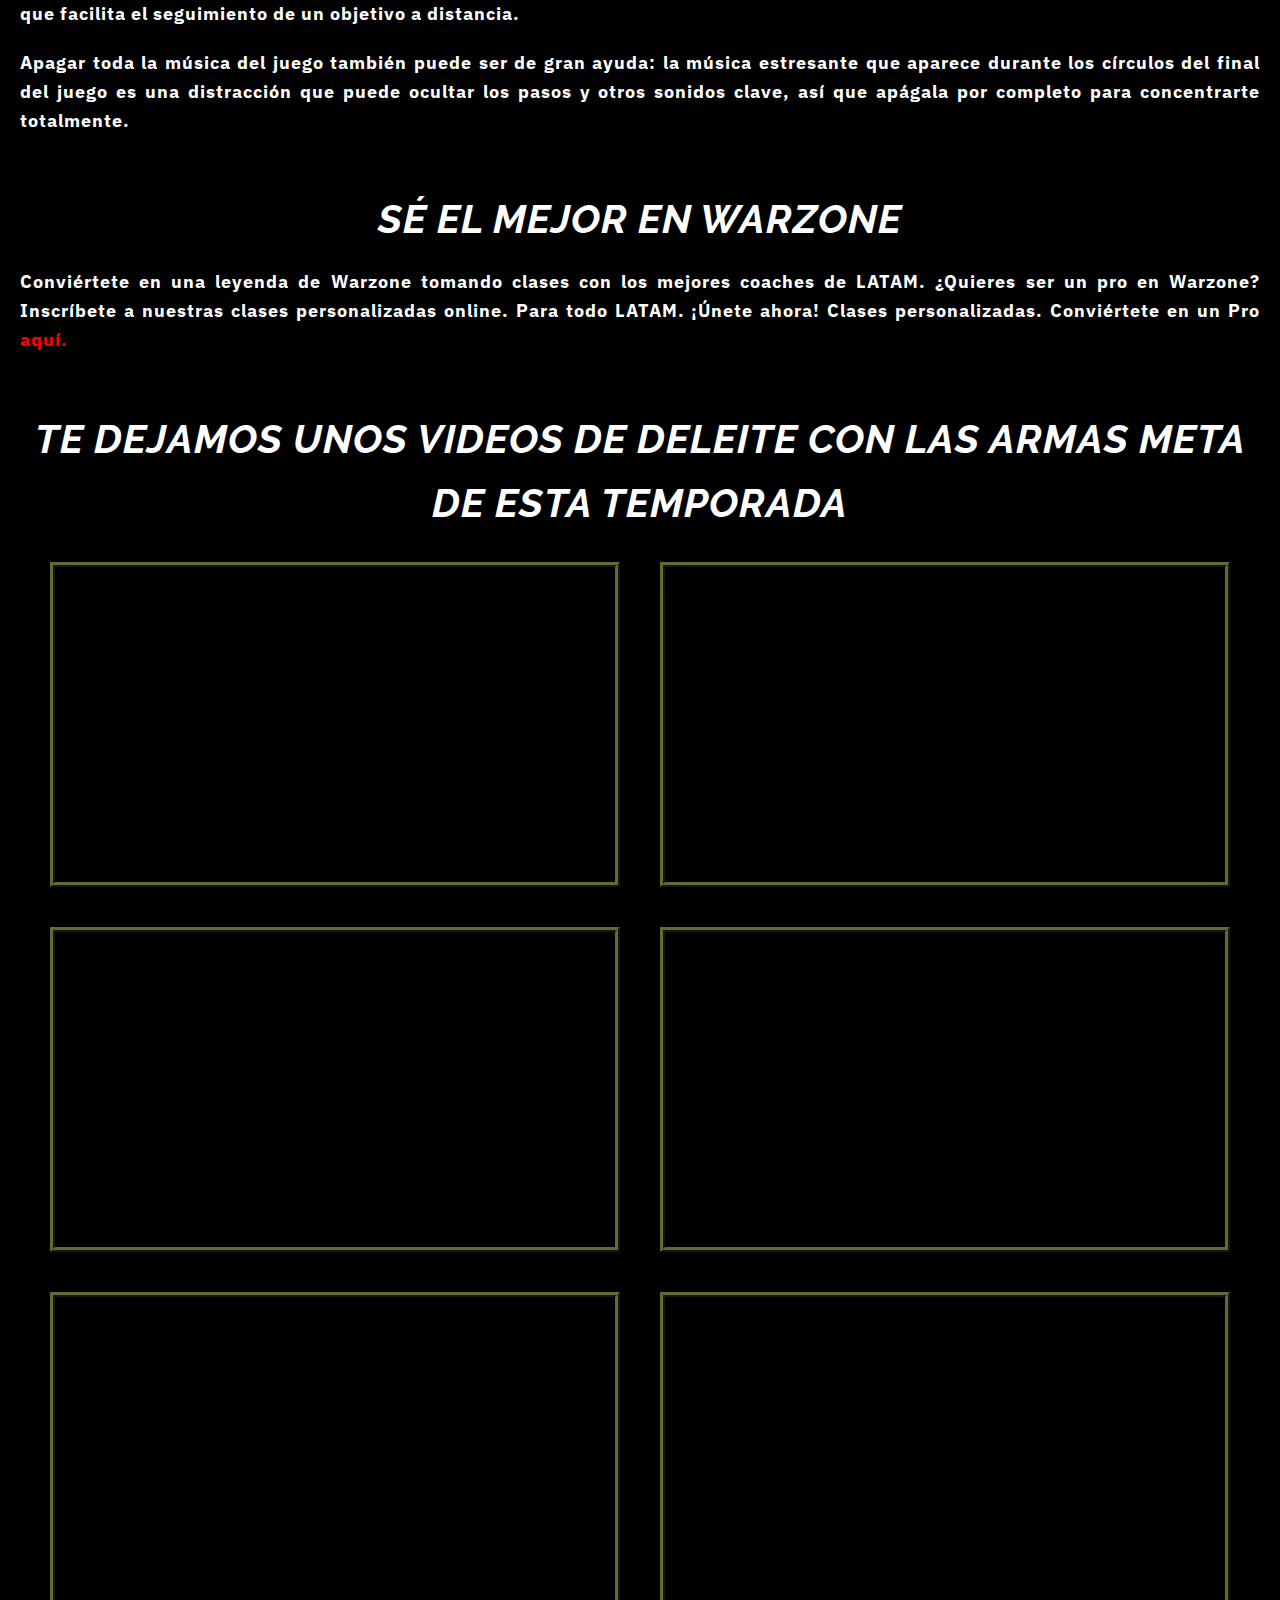
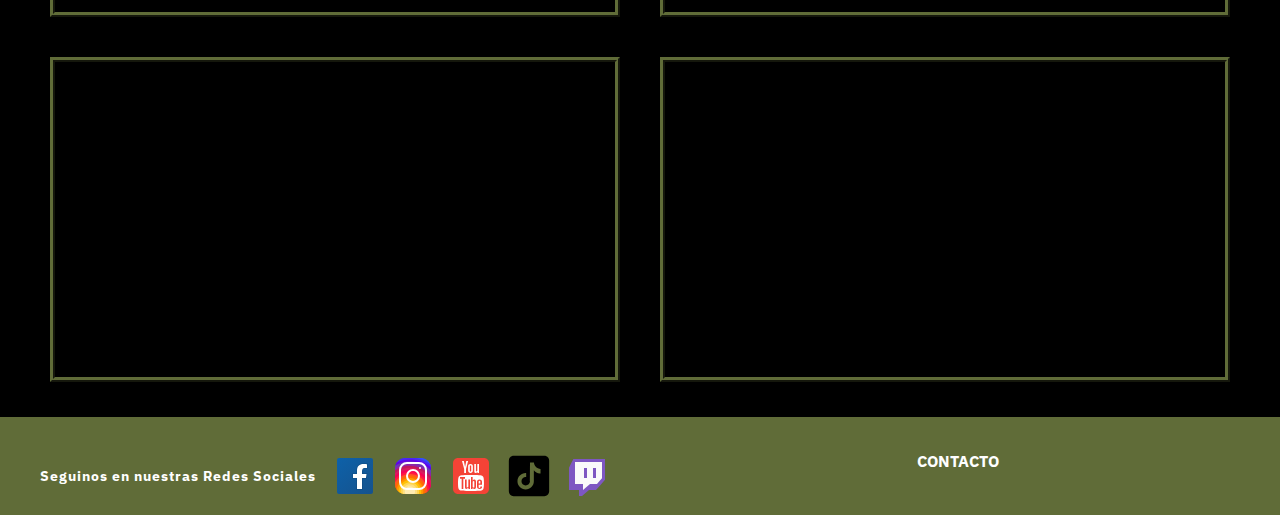
<file: secciones/tutoriales.html>
<!DOCTYPE html>
<html lang="en">

<head>
    <meta charset="UTF-8">
    <meta http-equiv="X-UA-Compatible" content="IE=edge">
    <meta name="viewport" content="width=device-width, initial-scale=1.0">
    <link rel="shortcut icon" href="../imagenes/faviconMwz.png" type="image/x-icon">
    <link href="https://unpkg.com/aos@2.3.1/dist/aos.css" rel="stylesheet">
    <link href="https://cdn.jsdelivr.net/npm/bootstrap@5.1.3/dist/css/bootstrap.min.css" rel="stylesheet" integrity="sha384-1BmE4kWBq78iYhFldvKuhfTAU6auU8tT94WrHftjDbrCEXSU1oBoqyl2QvZ6jIW3" crossorigin="anonymous">
    <link rel="stylesheet" href="../style/style.css">
    <title>Tutoriales</title>
</head>

<body>


    <header>
    
        <nav class="navbar navbar-expand-lg navbar-light header">
    
            <div class="container-fluid justify-content-center">
    
                <a class="navbar-brand text-white" href="../index.html"><img src="../imagenes/icons8-call-of-duty-warzone-100.png" alt="Logo Mundo Warzone"></a>
    
                <button class="navbar-toggler" type="button" data-bs-toggle="collapse" data-bs-target="#navbarNav" aria-controls="navbarNav" aria-expanded="false" aria-label="Toggle navigation"><span class="navbar-toggler-icon"></span>
    
                </button>
    
                <div class="collapse navbar-collapse" id="navbarNav">
    
                    <ul class="navbar-nav d-flex align-items-center">
    
                        <li class="nav-item ">
                            <a class="nav-link active text-white" aria-current="page" href="../secciones/accesoriosinfaltables.html">ACCESORIOS INFALTABLES</a>
                        </li>
    
                        <li class="nav-item nav">
                            <a class="nav-link active text-white" href="../secciones/sobremwz.html">SOBRE MWZ</a>
                        </li>
    
                        <li class="nav-item nav">
                            <a class="nav-link active text-white" href="../secciones/tutoriales.html">TUTORIALES</a>
                        </li>
    
                        <li class="nav-item nav">
                            <a class="nav-link active text-white" href="../secciones/operadores.html">OPERADORES</a>
                        </li>
    
                        <li class="nav-item nav">
                            <a class="nav-link active text-white" href="../secciones/contacto.html">CONTACTO</a>
                        </li>
    
                    </ul>
    
                </div>
    
            </div>
    
        </nav>
    
    </header>

    <main>
        <h1>TUTORIALES</h1>
        <p>Nos hemos metido más veces de las que podemos contar en la zona, practicando y agrupándonos para descubrir algunas estrategias y consejos útiles que puedes llevar a tus propias sesiones. Dilo en voz baja, incluso estamos ganando algunas partidas. Así que aquí están nuestros principales consejos para ser un mejor jugador de COD Warzone.</p>
        
        <article>
            <h2>COMPRUEBA EL MAPA ANTES DE CAER</h2>
            <p>La elección de la zona de aterrizaje es una variable clave al comienzo de una partida. En cuanto veas la escena del avión arrancando, puedes abrir la pantalla del mapa de tu partida y ver dónde empezará el círculo de gas que se va reduciendo. Eso puede ayudarte a tener una idea de dónde es más probable que aterrice la gente, y hacia dónde tendrás que apuntar cuando se acerque.</p>
            <p>Es importante que, a medida que crezca tu confianza, puedas adaptar tus tácticas en este frente. Si no te apetece un tiroteo caótico, tal vez debas ir más lejos para conseguir un equipo sólido. También puedes optar por el enfoque de "prueba de fuego" y entrenarte en los combates buscando zonas concurridas como la siempre popular Capital. Depende de ti, pero asegúrate de elegir un lugar como escuadrón.</p>
        </article>

        <article>
            <h2>HAZ ESTALLAR Y CORTA TU PARACAÍDAS PARA CAER MÁS RÁPIDO</h2>
            <p>Desde el mismo momento en que Warzone se puso en marcha, los jugadores descubrieron una forma descarada de obtener una pequeña ventaja en una partida. Al caer del avión sobre el mapa, puedes abrir el paracaídas cuando quieras para deslizarte más lentamente. Sin embargo, la gente se ha dado cuenta de que puedes cortar la cuerda para volver a sumergirte y volver a abrir el paracaídas tantas veces como quieras. Ahora la mayoría de los jugadores lo utilizan en su beneficio.</p>
            <p>En primer lugar, mientras caes, el hecho de abrir el paracaídas y cortar las cuerdas te da un breve impulso de velocidad, y te lanza hacia delante de forma más agresiva, permitiéndote cubrir el terreno más rápidamente para llegar a la zona de aterrizaje elegida.</p>
            <p>En segundo lugar, después de cortar el paracaídas tienes unos segundos en los que tu pistola de salida está desenfundada, lo que te permite potencialmente hacer algunos disparos a otras personas que caen, para conseguir esa primera pequeña ventaja - si te parece bien ser un poco tóxico.</p>
        </article>

        <article>
            <h2>AJUSTA TU CONFIGURACIÓN</h2>
            <p>Tanto en PC como en consola, hay algunos ajustes básicos que puedes modificar para mejorar tu rendimiento en Warzone si estás empezando. Un gran ejemplo es cambiar el minimapa de la versión redonda por defecto a la opción cuadrada: de este modo, literalmente, puedes ver más del mapa, lo que es fundamental para el conocimiento de la situación.</p>
            <p>También hay que asegurarse de que te gusta la sensibilidad del mando o del ratón, y somos muy partidarios de tener activado el multiplicador ADS, lo que significa que el juego reduce o aumenta la sensibilidad cuando apuntas a los puntos de mira de tu arma, lo que facilita el seguimiento de un objetivo a distancia.</p>                
            <p>Apagar toda la música del juego también puede ser de gran ayuda: la música estresante que aparece durante los círculos del final del juego es una distracción que puede ocultar los pasos y otros sonidos clave, así que apágala por completo para concentrarte totalmente.</p>

        </article>

        <article>
            <h2>SÉ EL MEJOR EN WARZONE</h2>
            <p>Conviértete en una leyenda de Warzone tomando clases con los mejores coaches de LATAM. ¿Quieres ser un pro en Warzone? Inscríbete a nuestras clases personalizadas online. Para todo LATAM. ¡Únete ahora! Clases personalizadas. Conviértete en un Pro<a target="_blank" class="linkTutoriales" href="https://ligaaceesports.com/torneos/coaches?gameId=11&utm_source=search&utm_medium=clases_de_warzone&utm_campaign=academia_ace&gclid=Cj0KCQjwlK-WBhDjARIsAO2sErR0jSr6JHEbaYvU91BAgIlUA7jm3WpBE9igj0L70o8nIn5ZDdwX-6caAlZuEALw_wcB"> aquí.</a></p>
        </article>

        <article class="flex-iframe">
            <h2>TE DEJAMOS UNOS VIDEOS DE DELEITE CON LAS ARMAS META DE ESTA TEMPORADA</h2>
            
            <iframe width="560" height="315" src="https://www.youtube.com/embed/UotPJz3XB30" 
             title="YouTube video player" frameborder="0" 
             allow="accelerometer; autoplay; clipboard-write; 
             encrypted-media; gyroscope; picture-in-picture" allowfullscreen>
            </iframe>

            <iframe width="560" height="315" src="https://www.youtube.com/embed/VzAT320iBz4" 
             title="YouTube video player" frameborder="0" 
             allow="accelerometer; autoplay; clipboard-write; encrypted-media; gyroscope; picture-in-picture" allowfullscreen>
            </iframe>

            <iframe width="560" height="315" src="https://www.youtube.com/embed/sdWEjamxMV8" 
             title="YouTube video player" frameborder="0" 
             allow="accelerometer; autoplay; clipboard-write; encrypted-media; gyroscope; picture-in-picture" allowfullscreen>
            </iframe>

            <iframe width="560" height="315" src="https://www.youtube.com/embed/QX-w1ejzfSU" 
             title="YouTube video player" frameborder="0" 
             allow="accelerometer; autoplay; clipboard-write; encrypted-media; gyroscope; picture-in-picture"  allowfullscreen>
            </iframe>

            <iframe width="560" height="315" src="https://www.youtube.com/embed/3D69vIk0VFA" 
             title="YouTube video player" frameborder="0" 
             allow="accelerometer; autoplay; clipboard-write; encrypted-media; gyroscope; picture-in-picture" allowfullscreen>
            </iframe>

            <iframe width="560" height="315" src="https://www.youtube.com/embed/C0AAzO0cyzA" 
             title="YouTube video player" frameborder="0" 
             allow="accelerometer; autoplay; clipboard-write; encrypted-media; gyroscope; picture-in-picture" allowfullscreen>
            </iframe>

            <iframe width="560" height="315" src="https://www.youtube.com/embed/F6I9SDusWUk" 
             title="YouTube video player" frameborder="0" 
             allow="accelerometer; autoplay; clipboard-write; encrypted-media; gyroscope; picture-in-picture"  allowfullscreen>
            </iframe>

            <iframe width="560" height="315" src="https://www.youtube.com/embed/n9lBCBCTF5Q" 
             title="YouTube video player" frameborder="0" 
             allow="accelerometer; autoplay; clipboard-write; encrypted-media; gyroscope; picture-in-picture"  allowfullscreen>
            </iframe>


        </article>


    </main>
    
       

    <footer>

        <article class="redes"> 

            <p class="tituloFooter">Seguinos en nuestras Redes Sociales</p>

            <img class="icon" src="../imagenes/faceFooter.svg" alt="Logo Facebook">

            <img class="icon" src="../imagenes/instaFooter.svg" alt="Logo Instagram">

            <img class="icon" src="../imagenes/ytbFooter.svg" alt="Logo YouTube">

            <img class="icon" src="../imagenes/tiktokFooter.svg" alt="Logo TikTok">

            <img class="icon" src="../imagenes/twitchFooter.svg" alt="Logo Twitch">

        </article>


        <nav class="navFooter">
            <ul>
                <li class="nav-item nav">
                    <a class="nav-link active text-white" href="../secciones/contacto.html">CONTACTO</a>
                </li>
            </ul>
        </nav>

    </footer>

    <script src="https://unpkg.com/aos@2.3.1/dist/aos.js"></script>

    <script>
        AOS.init();
    </script>

    <script src="https://cdn.jsdelivr.net/npm/bootstrap@5.1.3/dist/js/bootstrap.bundle.min.js" integrity="sha384-ka7Sk0Gln4gmtz2MlQnikT1wXgYsOg+OMhuP+IlRH9sENBO0LRn5q+8nbTov4+1p" crossorigin="anonymous"></script>



</body>
</html>
</file>
<file: style/style.css>
@import url('https://fonts.googleapis.com/css2?family=IBM+Plex+Sans:ital,wght@0,200;1,200&family=Raleway:ital,wght@0,200;1,200&family=Roboto:ital,wght@0,100;1,100&display=swap');

*{
    padding: 0;
    margin: 0;
}

/*MOBILE FIRST*/

body{
    text-align: center;
    font-family: 'IBM Plex Sans', sans-serif;
    font-weight: bolder;
    display: flex;
    flex-direction: column;
    min-height: 100vh;
    color: white;
    background-color: black;
}

header{
    font-size: large;
    display: flex;
    flex-flow: row-reverse wrap;
    justify-content:center;
    background-color: rgb(96, 108, 56);
    margin-bottom: 1em;
    color:white;
}

.navM{
    display: flex;
    justify-content: center;
    align-items: center;
}

nav ul li{
    list-style-type: none;
    margin: 3px;
    color: white;
}

li:hover{
    transform: scale(1.2) ;
}

h1{
    font-family: 'Raleway', sans-serif;
    font-weight: bolder;
    text-decoration: underline;            
    font-size: 40px;                
    text-align: center;
    background-color: black;
}

h2, h3{
    font-style: italic;
    font-weight:bold;
    font-size: 30px;
    text-align: left;
    font-family: 'Raleway', sans-serif;
    padding: 2px;
    margin: 5px;  
}

a{
    text-decoration: none;
    color: white;
    padding: 10px;
    margin: 10px;
}

p{
    font-family: 'IBM Plex Sans', sans-serif;
    font-size: 18px;
    text-align: justify;
    line-height: 1.6;
    letter-spacing: 1px;
    padding: 5px;
    margin: 10px; 
}

.imgInicio{
    height: 100%;
    width: 100%;
    border-bottom: 2px solid rgb(96, 108, 56);
    border-top: 2px solid rgb(96, 108, 56);
    display: flex;
    justify-content: center;
}

/*BATTLE*/

.imgBattle{
    grid-area: imgB;
}

.titBattle{
    grid-area: titB;
    text-align: center;
}

.textBattle{
    grid-area: textB;
}

/*SAQUEO*/

.imgSaqueo{
    grid-area: imgS;
}

.titSaqueo{
    grid-area: titS;
}

.textSaqueo{
    grid-area: textS;
}

/*RENACIMIENTO*/

.imgRenacimiento{
    grid-area: imgR;
}

.titRenacimiento{
    grid-area: titR;
}

.textRenacimiento{
    grid-area: textR;
}

.gridB{
    display: grid;
    justify-items: center;
    grid-template-columns: 1fr;
    grid-template-areas: 
    "titB"
    "imgB"
    "textB";
    gap: 10px;
}

.gridS{
    display: grid;
    justify-content: center;
    justify-items: center;
    grid-template-columns: 1fr;
    grid-template-areas: 
    "titS"
    "imgS"
    "textS";
    gap: 10px;
}

.gridR{
    display: grid;
    justify-content: center;
    justify-items: center;
    grid-template-columns: 1fr;
    grid-template-areas: 
    "titR"
    "imgR"
    "textR";
    gap: 10px;
}

.imgBattle, .imgSaqueo, .imgRenacimiento{
    height: 250px;
    width: 250px;
    border-bottom: 2px solid rgb(96, 108, 56);
    border-top: 2px solid rgb(96, 108, 56);
}

/*CONTACTO*/

article{
    font-family: 'IBM Plex Sans', sans-serif;
    font-size: 14px;
    text-align: justify;
    line-height: 1.6;
    letter-spacing: 1px;
    padding: 5px;
    margin-top: 20px;
}

textarea{
    padding: 5px;
    margin-left: 5px;
}

input{
    padding: 5px;
    margin: 10px;
}

/*OPERADORES*/

.imgJacob{
    border: 5px ridge rgb(96, 108, 56);
    height: 350px;
    width: 70%;
    margin: 10px 0px 10px 0px;
}

.subJ, .subSkins{
    text-align: center;
}

.img1, .img2, .img3, .img4, .img5, .img6, .img7, .img8{
    border: 2px ridge rgb(96, 108, 56);
    height: 200px;   
}

.text{
    text-align: center;
}

.divJacob{
    display: flex;
    flex-flow: row wrap;
    justify-content: center;
}


/*ACCESORIOS INFALTABLES*/

.imgAccInf{
    height: 319px;
    width: 300px;
    background-size: 50px;
    border-collapse: 1px;
    border: 5px ridge rgb(96, 108, 56);    
}

.subtAcc{
    text-align: center;
}

.imgSillaGamer{

    background-size:50px ;
    border-collapse: 1px;
    border: 5px ridge rgb(96, 108, 56);
    
}

/*TUTORIALES*/

iframe{
    margin: 20px;
    border: 5px ridge rgb(96, 108, 56);
}

.flex-iframe{
    display: flex;
    flex-flow: row wrap ;
    justify-content: center;
}

.linkTutoriales{
    color: red;
    padding: 0px;
    margin: 0px;
}


/*PIE DE PAGINA*/

footer{
    padding: 2em;
    background-color: rgb(96, 108, 56);
    margin-bottom: 0em;
    margin-top: 1em;
}

.navFooter{
    display: flex;
    justify-content: center;
}

.redes{
    display: flex;
    flex-flow: row wrap;
    justify-content: center;
    align-items: center;
}

.icon:hover{
    transform: scale(1.2);
}

.tituloFooter{    
    margin: 1px;
    padding: 1px;
    text-align: center;
    font-weight: bolder;
}

.icon{
        height: 48px;
        width: 40px;
        margin: 2px;
    }


@media (min-width: 320px){

    /*INICIO*/
    
    .imgInicio{
        height: 320px;
        width: 99.5%;
        border: 1px solid rgb(96, 108, 56);
        display: flex;
        justify-content: center;
    }

    .imgBattle, .imgSaqueo, .imgRenacimiento{
        height: 250px;
        width: 250px;
        border: 2px solid rgb(96, 108, 56);
    }

    h1, .titO{
        font-family: 'Raleway', sans-serif;
        font-weight: bolder;            
        font-size: 40px;
        text-align: center;             
        padding: 10px;
        margin-top: 20px;
        background-color: black 
    }

    /*TURORIALES*/

    iframe{
        border: 5px ridge rgb(96, 108, 56);
    }

    /*ACCESORIOS INFALTABLES*/

    .flex-Acc{
        display: flex;
        flex-flow: row wrap ;
        justify-content: center;
    }

    /*OPERADORES*/

    .imgJacob{
        border: 5px ridge rgb(96, 108, 56);
        height: 350px;
        width: 70%;
        margin: 10px 0px 10px 0px;
    }

    .subJ, .subSkins{
        text-align: center;
    }

    .img1, .img2, .img3, .img4, .img5, .img6, .img7, .img8{
        border: 2px ridge rgb(96, 108, 56);
        height: 200px;   
    }

    .text{
        text-align: center;
    }

}

@media (min-width: 480px){
    .imgInicio{
        height: 350px;
        width: 99.5%;
        border: 1px solid rgb(96, 108, 56);
        display: flex;
        justify-content: center;
    }

    h1{
        font-size: 45px;
    }

    h2{
        text-align: center;
        font-size: 40px;
    }

    .flex-header{   
        display: flex;
        flex-flow: row-reverse wrap;
        justify-content: space-around;
        margin: 30px;
    }

    .imgSaqueo, .imgRenacimiento{
        height: 300px;
        width: 70%;
    }

    .imgBattle{
        height: 350px;
    }

    .divSaqueo, .divRenacimiento{
        display: flex;
        justify-content: center;
    }
    

    /*OPERADORES*/

    .imgJacob{
        height: auto;
        width: auto;
    }

    /*ACCESORIOS INFALTABLES*/




    /*FOOTER*/

    .redes{
        flex-flow: row nowrap;
    }


}

@media (min-width: 600px){
        
    /*INICIO*/
    
    .imgInicio{
        height: 420px;
        width: 99.70%;
        border: 1px solid rgb(96, 108, 56);
        display: flex;
        justify-content: center;
        }

        .imgSaqueo{
            height: 300px;
            width: 70%;
            border: 3px solid rgb(96, 108, 56);
        }

        /*OPERADORES*/

        .skins{
            display: grid;
            justify-content: space-between;
            align-items: center;
            grid-template-columns: 49% 49%;
            grid-template-rows: 25% 25%;
            grid-template-areas: 
            "img1 img2"
            "img3 img4"
            "img5 img6"
            "img7 img8";
            gap: 10px;
        }
        

}

@media (min-width: 768px){
    .imgInicio{
    height: 500px;
    width: 99.80%;
    border: 1px solid rgb(96, 108, 56);
    display: flex;
    justify-content: center;
    }   

    /*BATTLE*/

    .imgBattle{
        height: 320px;
        width: 250px;
        border-collapse: 1px;
        border: 5px ridge rgb(96, 108, 56);   
    }

    .gridB{
        display: grid;
        grid-template-columns: 35% 60%;
        grid-template-rows: auto auto;
        justify-content: center;
        grid-template-areas: 
        "titB titB"
        "imgB textB";
        gap: 10px;
    }
    
    .divBattle{
        display: flex;
        flex-direction: column;
        flex-wrap: wrap;
        align-content: flex-end;
        justify-content: space-around;
    }
    
    /*SAQUEO*/

    .gridS{
        display: grid;
        grid-template-columns: 35% 60%;
        grid-template-rows: 26% 66%;
        justify-content: center;
        grid-template-areas: 
        "titS titS"
        "imgS textS";
        gap: 10px;
    }

    .imgSaqueo{
        height: 97%;
        width: 98%;
        border-collapse: 1px;
        border: 5px ridge rgb(96, 108, 56);
    }
    
    .textSaqueo{
        display: flex;
        flex-direction: row;
        align-items: center;
    }

    .divSaqueo{
        display: flex;
        flex-direction: column;
        flex-wrap: wrap;
        justify-content: space-around;
        margin-left: 3px;
    }

    /*RENACIMIENTO*/

    .gridR{
        display: grid;
        grid-template-columns: 35% 60%;
        grid-template-rows: 16% 82%;
        justify-content: center;
        grid-template-areas: 
        "titR titR"
        "imgR textR";
    }

    .imgRenacimiento{
        height: 300px;
        width: 98%;
        border-collapse: 1px;
        border: 5px ridge rgb(96, 108, 56);
    }

    .divRenacimiento{
        display: flex;
        flex-direction: column;
        flex-wrap: wrap;
        justify-content: space-around;
        margin-left: 3px;
    }

    .textBattle, .textRenacimiento, .textSaqueo{
        text-align: justify;
        display: flex;
        flex-direction: column;
        justify-content: center;
    }

    /*OPERADORES*/

    .divJacob{
        display: flex;
        flex-flow: row wrap ;
        justify-content: center;
        
    }
    
    .imgJacob{
        border: 5px ridge rgb(96, 108, 56);
        height: 40%;
        width: 30%;
        margin: 10px 0px 10px 0px;
    }
    
    h3{
        text-align: center;
    }
    
    .textSkin{
        grid-area: textoSkin;
    }
    .img1{
        grid-area: imagen1;
    }
    
    .img2{
        grid-area: imagen2;
    }
    
    .img3{
        grid-area: imagen3;
    }
    
    .img4{
        grid-area: imagen4;
    }
    
    .img5{
        grid-area: imagen5;
    }
    
    .img6{
        grid-area: imagen6;
    }
    
    .img7{
        grid-area: imagen7;
    }
    
    .img8{
        grid-area: imagen8;
    }
    
    
    .skins{
        display: grid;
        justify-content: space-between;
        justify-items: center;
        text-align: center;
        grid-template-columns: 30% 30% 30%;
        grid-template-rows: auto auto auto;
        grid-template-areas: 
        "imagen1 imagen2 imagen3"
        "imagen4 imagen5 imagen6"
        "imagen7 imagen8 imagen8";
        margin-top: 50px;
    }
    
    .img1, .img2, .img3, .img4, .img5, .img6, .img7, .img8{
        border: 2px ridge rgb(96, 108, 56);
        height: 150px;
        height: 200px;
    }

    footer{
        background: rgb(96, 108, 56); 
        padding: 5px;
        margin-top: 10px;
        margin-bottom: 0px;
        margin-bottom: 0px;
    }
    
    .icon{
        height: 48px;
        width: 48px;
        margin: 5px;
    }
    
    .tituloFooter{
        padding: 5px;
        margin: 5px;
        text-align: left;
        font-family: 'IBM Plex Sans', sans-serif;
        font-size: 14px;
        line-height: 1.6;
        letter-spacing: 1px;    
        color: white;    
    }
    
    .navFooter{
        text-align: center;
        padding-bottom: 10px;
    }

}

@media (min-width: 1024px){
    /*INCIO*/

    .imgInicio{
        border-top: 5px ridge rgb(96,108,56);
        border-bottom: 5px ridge rgb(96,108,56);
    }
    
    h1{
        font-size: 60px;
    }

    h2{
        font-size: 40px;
    }

    /*FOOTER*/

    .redes{
        grid-area: redes;
    }
    
    .navFooter{
        grid-area: navFooter;
    }
    
    footer{
        display: grid;
        grid-template-areas: 
        "redes navFooter";
        grid-template-columns: 50% 50%;
        grid-template-rows: auto;
        align-items: center;
    }
}
</file>
